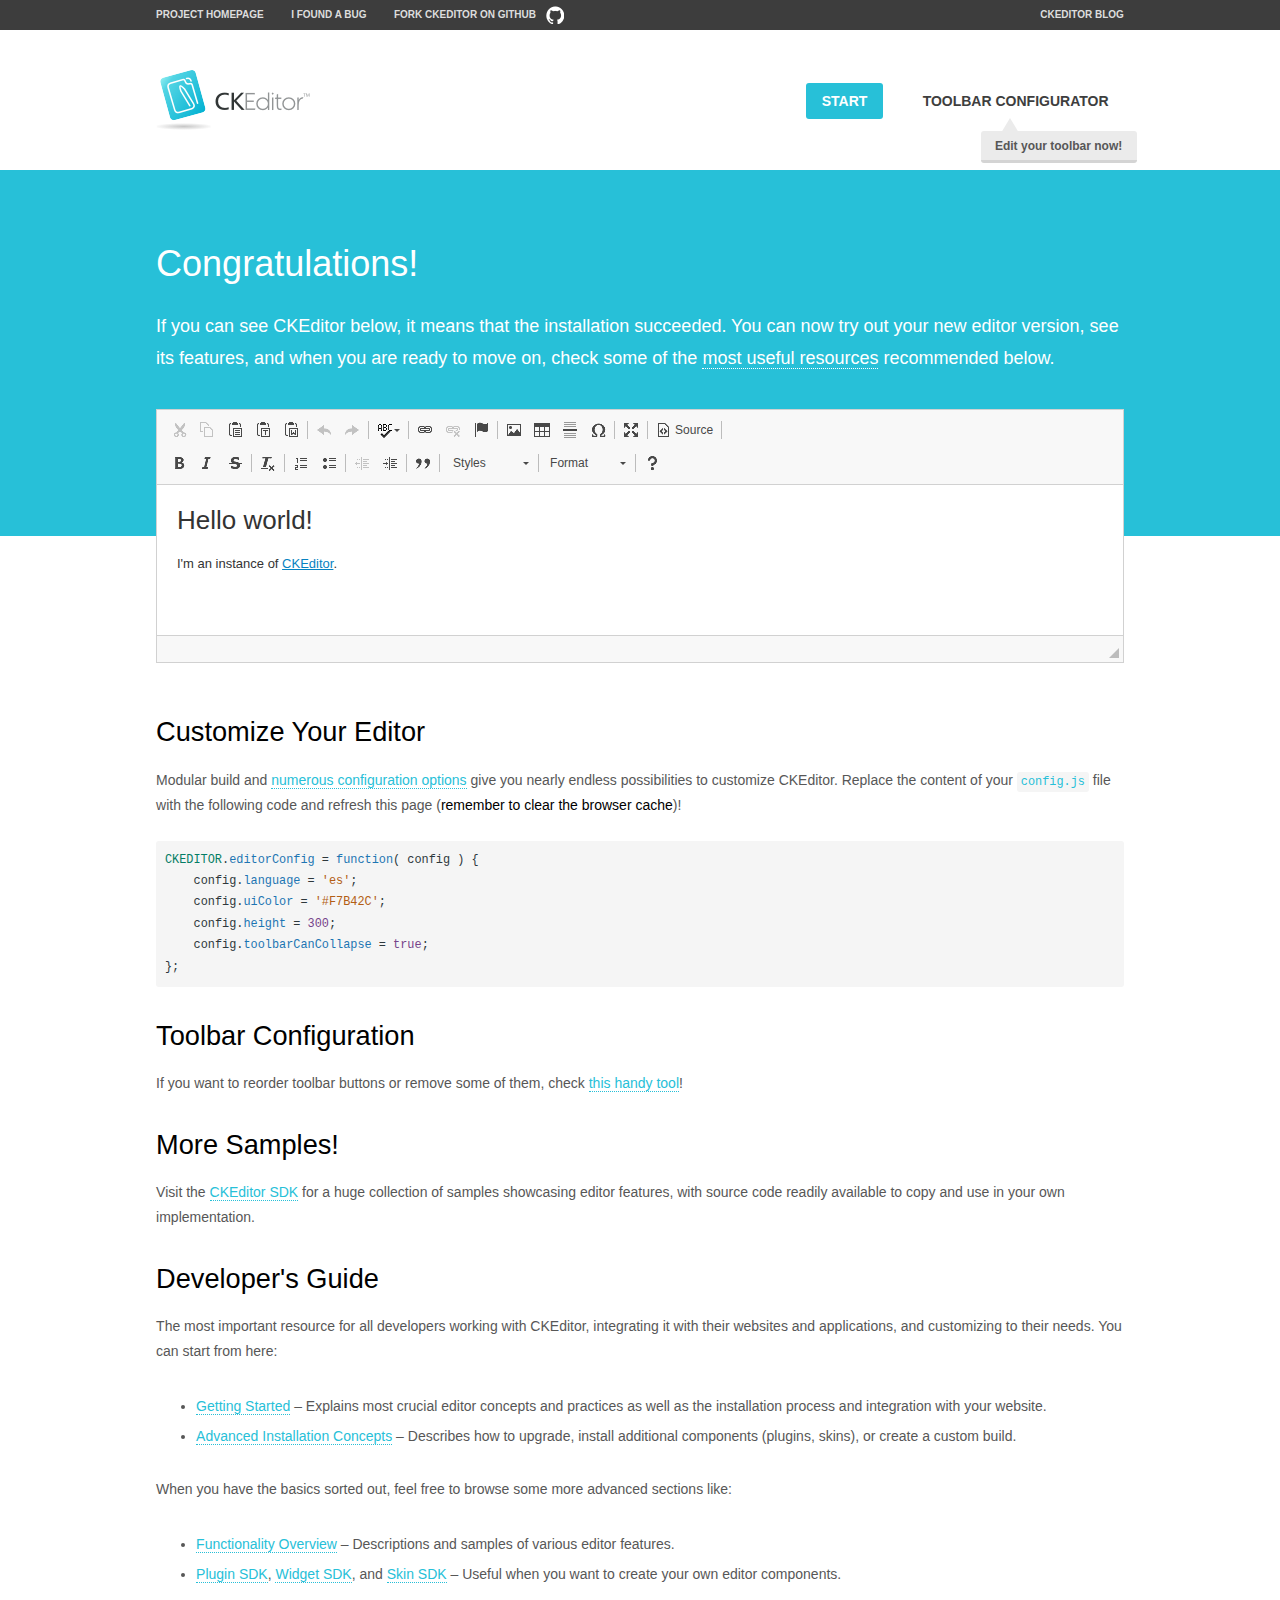
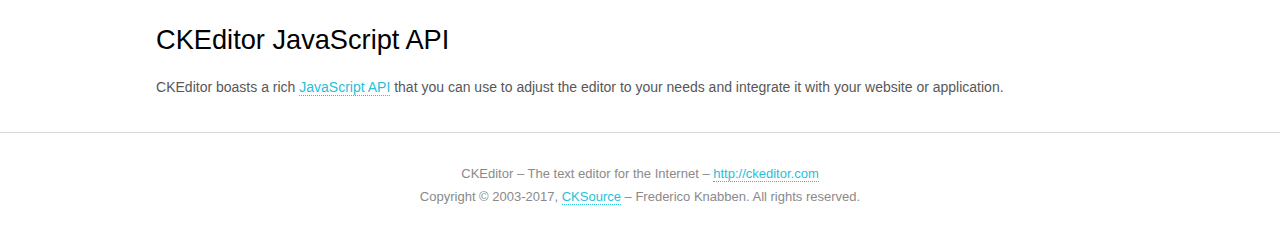
<file: js/ckeditor/samples/index.html>
<!DOCTYPE html>
<!--
Copyright (c) 2003-2017, CKSource - Frederico Knabben. All rights reserved.
For licensing, see LICENSE.md or http://ckeditor.com/license
-->
<html>
<head>
	<meta charset="utf-8">
	<title>CKEditor Sample</title>
	<script src="../ckeditor.js"></script>
	<script src="js/sample.js"></script>
	<link rel="stylesheet" href="css/samples.css">
	<link rel="stylesheet" href="toolbarconfigurator/lib/codemirror/neo.css">
</head>
<body id="main">

<nav class="navigation-a">
	<div class="grid-container">
		<ul class="navigation-a-left grid-width-70">
			<li><a href="http://ckeditor.com">Project Homepage</a></li>
			<li><a href="http://dev.ckeditor.com/">I found a bug</a></li>
			<li><a href="http://github.com/ckeditor/ckeditor-dev" class="icon-pos-right icon-navigation-a-github">Fork CKEditor on GitHub</a></li>
		</ul>
		<ul class="navigation-a-right grid-width-30">
			<li><a href="http://ckeditor.com/blog-list">CKEditor Blog</a></li>
		</ul>
	</div>
</nav>

<header class="header-a">
	<div class="grid-container">
		<h1 class="header-a-logo grid-width-30">
			<a href="index.html"><img src="img/logo.png" alt="CKEditor Sample"></a>
		</h1>

		<nav class="navigation-b grid-width-70">
			<ul>
				<li><a href="index.html" class="button-a button-a-background">Start</a></li>
				<li><a href="toolbarconfigurator/index.html" class="button-a">Toolbar configurator <span class="balloon-a balloon-a-nw">Edit your toolbar now!</span></a></li>
			</ul>
		</nav>
	</div>
</header>

<main>
	<div class="adjoined-top">
		<div class="grid-container">
			<div class="content grid-width-100">
				<h1>Congratulations!</h1>
				<p>
					If you can see CKEditor below, it means that the installation succeeded.
					You can now try out your new editor version, see its features, and when you are ready to move on, check some of the <a href="#sample-customize">most useful resources</a> recommended below.
				</p>
			</div>
		</div>
	</div>
	<div class="adjoined-bottom">
		<div class="grid-container">
			<div class="grid-width-100">
				<div id="editor">
					<h1>Hello world!</h1>
					<p>I'm an instance of <a href="http://ckeditor.com">CKEditor</a>.</p>
				</div>
			</div>
		</div>
	</div>

	<div class="grid-container">
		<div class="content grid-width-100">
			<section id="sample-customize">
				<h2>Customize Your Editor</h2>
				<p>Modular build and <a href="http://docs.ckeditor.com/#!/guide/dev_configuration">numerous configuration options</a> give you nearly endless possibilities to customize CKEditor. Replace the content of your <code><a href="../config.js">config.js</a></code> file with the following code and refresh this page (<strong>remember to clear the browser cache</strong>)!</p>
		<pre class="cm-s-neo CodeMirror"><code><span style="padding-right: 0.1px;"><span class="cm-variable">CKEDITOR</span>.<span class="cm-property">editorConfig</span> <span class="cm-operator">=</span> <span class="cm-keyword">function</span>( <span class="cm-def">config</span> ) {</span>
<span style="padding-right: 0.1px;"><span class="cm-tab">	</span><span class="cm-variable-2">config</span>.<span class="cm-property">language</span> <span class="cm-operator">=</span> <span class="cm-string">'es'</span>;</span>
<span style="padding-right: 0.1px;"><span class="cm-tab">	</span><span class="cm-variable-2">config</span>.<span class="cm-property">uiColor</span> <span class="cm-operator">=</span> <span class="cm-string">'#F7B42C'</span>;</span>
<span style="padding-right: 0.1px;"><span class="cm-tab">	</span><span class="cm-variable-2">config</span>.<span class="cm-property">height</span> <span class="cm-operator">=</span> <span class="cm-number">300</span>;</span>
<span style="padding-right: 0.1px;"><span class="cm-tab">	</span><span class="cm-variable-2">config</span>.<span class="cm-property">toolbarCanCollapse</span> <span class="cm-operator">=</span> <span class="cm-atom">true</span>;</span>
<span style="padding-right: 0.1px;">};</span></code></pre>
			</section>

			<section>
				<h2>Toolbar Configuration</h2>
				<p>If you want to reorder toolbar buttons or remove some of them, check <a href="toolbarconfigurator/index.html">this handy tool</a>!</p>
			</section>

			<section>
				<h2>More Samples!</h2>
				<p>Visit the <a href="http://sdk.ckeditor.com">CKEditor SDK</a> for a huge collection of samples showcasing editor features, with source code readily available to copy and use in your own implementation.</p>
			</section>

			<section>
				<h2>Developer's Guide</h2>
				<p>The most important resource for all developers working with CKEditor, integrating it with their websites and applications, and customizing to their needs. You can start from here:</p>
				<ul>
					<li><a href="http://docs.ckeditor.com/#!/guide/dev_installation">Getting Started</a> &ndash; Explains most crucial editor concepts and practices as well as the installation process and integration with your website.</li>
					<li><a href="http://docs.ckeditor.com/#!/guide/dev_advanced_installation">Advanced Installation Concepts</a> &ndash; Describes how to upgrade, install additional components (plugins, skins), or create a custom build.</li>
				</ul>
					<p>When you have the basics sorted out, feel free to browse some more advanced sections like:</p>
				<ul>
					<li><a href="http://docs.ckeditor.com/#!/guide/dev_features">Functionality Overview</a> &ndash; Descriptions and samples of various editor features.</li>
					<li><a href="http://docs.ckeditor.com/#!/guide/plugin_sdk_intro">Plugin SDK</a>, <a href="http://docs.ckeditor.com/#!/guide/widget_sdk_intro">Widget SDK</a>, and <a href="http://docs.ckeditor.com/#!/guide/skin_sdk_intro">Skin SDK</a> &ndash; Useful when you want to create your own editor components.</li>
				</ul>
			</section>

			<section>
				<h2>CKEditor JavaScript API</h2>
				<p>CKEditor boasts a rich <a href="http://docs.ckeditor.com/#!/api">JavaScript API</a> that you can use to adjust the editor to your needs and integrate it with your website or application.</p>
			</section>
		</div>
	</div>
</main>

<footer class="footer-a grid-container">
	<div class="grid-container">
		<p class="grid-width-100">
			CKEditor &ndash; The text editor for the Internet &ndash; <a class="samples" href="http://ckeditor.com/">http://ckeditor.com</a>
		</p>
		<p class="grid-width-100" id="copy">
			Copyright &copy; 2003-2017, <a class="samples" href="http://cksource.com/">CKSource</a> &ndash; Frederico Knabben. All rights reserved.
		</p>
	</div>
</footer>
<script>
	initSample();
</script>

</body>
</html>
</file>
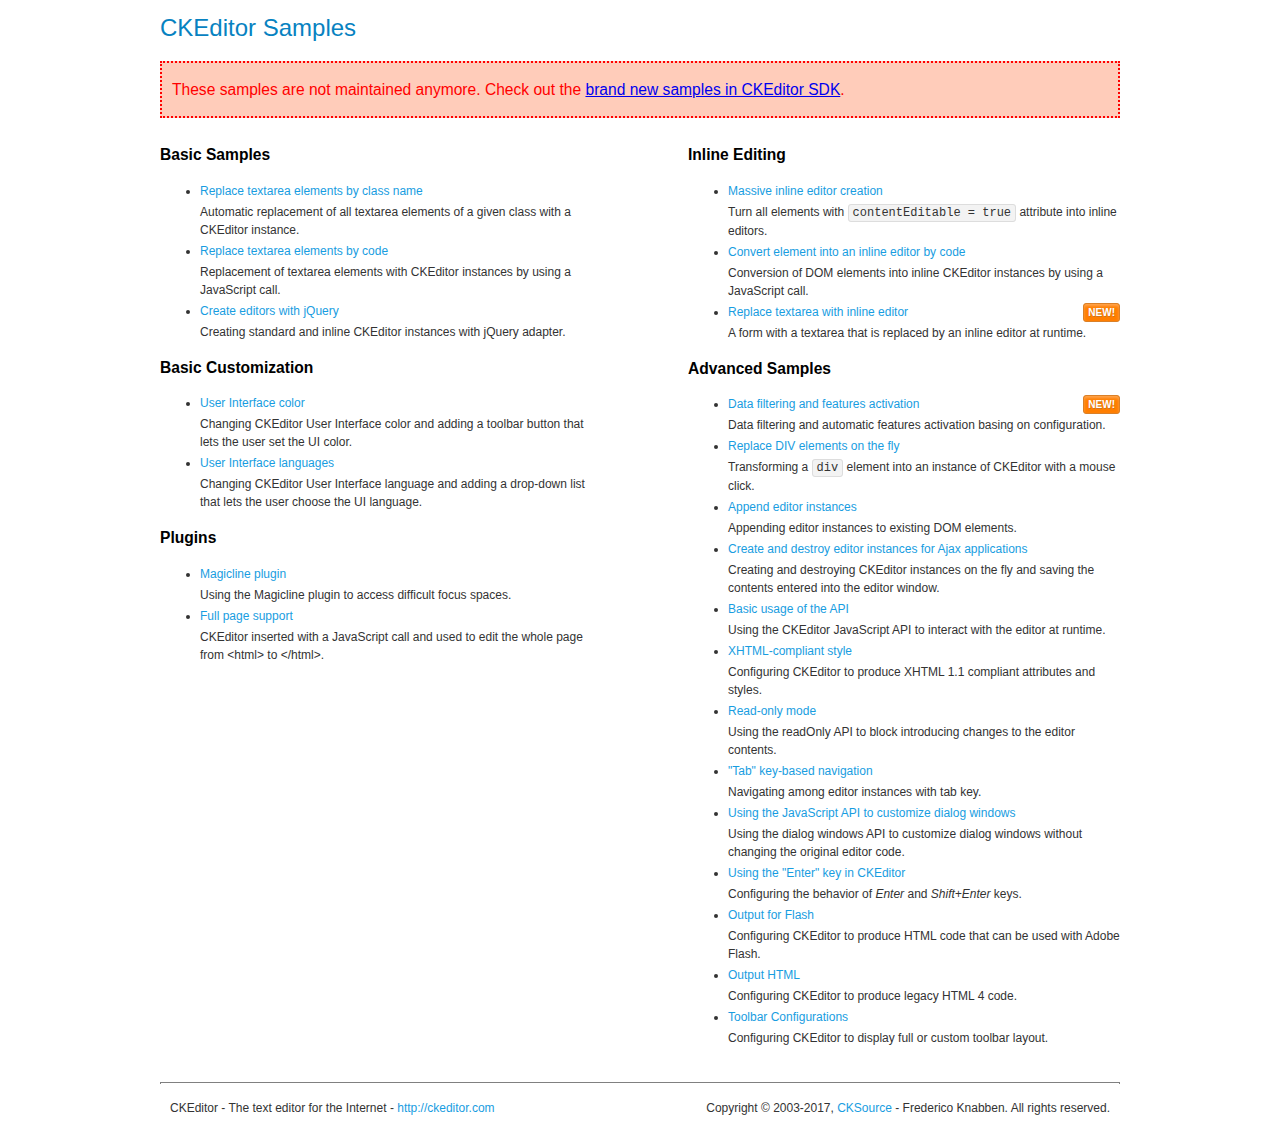
<file: js/ckeditor/samples/old/index.html>
<!DOCTYPE html>
<!--
Copyright (c) 2003-2017, CKSource - Frederico Knabben. All rights reserved.
For licensing, see LICENSE.md or http://ckeditor.com/license
-->
<html>
<head>
	<meta charset="utf-8">
	<title>CKEditor Samples</title>
	<link rel="stylesheet" href="sample.css">
</head>
<body>
	<h1 class="samples">
		CKEditor Samples
	</h1>
	<div class="warning deprecated">
		These samples are not maintained anymore. Check out the <a href="http://sdk.ckeditor.com/">brand new samples in CKEditor SDK</a>.
	</div>
	<div class="twoColumns">
		<div class="twoColumnsLeft">
			<h2 class="samples">
				Basic Samples
			</h2>
			<dl class="samples">
				<dt><a class="samples" href="replacebyclass.html">Replace textarea elements by class name</a></dt>
				<dd>Automatic replacement of all textarea elements of a given class with a CKEditor instance.</dd>

				<dt><a class="samples" href="replacebycode.html">Replace textarea elements by code</a></dt>
				<dd>Replacement of textarea elements with CKEditor instances by using a JavaScript call.</dd>

				<dt><a class="samples" href="jquery.html">Create editors with jQuery</a></dt>
				<dd>Creating standard and inline CKEditor instances with jQuery adapter.</dd>
			</dl>

			<h2 class="samples">
				Basic Customization
			</h2>
			<dl class="samples">
				<dt><a class="samples" href="uicolor.html">User Interface color</a></dt>
				<dd>Changing CKEditor User Interface color and adding a toolbar button that lets the user set the UI color.</dd>

				<dt><a class="samples" href="uilanguages.html">User Interface languages</a></dt>
				<dd>Changing CKEditor User Interface language and adding a drop-down list that lets the user choose the UI language.</dd>
			</dl>


			<h2 class="samples">Plugins</h2>
<dl class="samples">
<dt><a class="samples" href="magicline/magicline.html">Magicline plugin</a></dt>
<dd>Using the Magicline plugin to access difficult focus spaces.</dd>

<dt><a class="samples" href="wysiwygarea/fullpage.html">Full page support</a></dt>
<dd>CKEditor inserted with a JavaScript call and used to edit the whole page from &lt;html&gt; to &lt;/html&gt;.</dd>
</dl>
		</div>
		<div class="twoColumnsRight">
			<h2 class="samples">
				Inline Editing
			</h2>
			<dl class="samples">
				<dt><a class="samples" href="inlineall.html">Massive inline editor creation</a></dt>
				<dd>Turn all elements with <code>contentEditable = true</code> attribute into inline editors.</dd>

				<dt><a class="samples" href="inlinebycode.html">Convert element into an inline editor by code</a></dt>
				<dd>Conversion of DOM elements into inline CKEditor instances by using a JavaScript call.</dd>

				<dt><a class="samples" href="inlinetextarea.html">Replace textarea with inline editor</a> <span class="new">New!</span></dt>
				<dd>A form with a textarea that is replaced by an inline editor at runtime.</dd>

				
			</dl>

			<h2 class="samples">
				Advanced Samples
			</h2>
			<dl class="samples">
				<dt><a class="samples" href="datafiltering.html">Data filtering and features activation</a> <span class="new">New!</span></dt>
				<dd>Data filtering and automatic features activation basing on configuration.</dd>

				<dt><a class="samples" href="divreplace.html">Replace DIV elements on the fly</a></dt>
				<dd>Transforming a <code>div</code> element into an instance of CKEditor with a mouse click.</dd>

				<dt><a class="samples" href="appendto.html">Append editor instances</a></dt>
				<dd>Appending editor instances to existing DOM elements.</dd>

				<dt><a class="samples" href="ajax.html">Create and destroy editor instances for Ajax applications</a></dt>
				<dd>Creating and destroying CKEditor instances on the fly and saving the contents entered into the editor window.</dd>

				<dt><a class="samples" href="api.html">Basic usage of the API</a></dt>
				<dd>Using the CKEditor JavaScript API to interact with the editor at runtime.</dd>

				<dt><a class="samples" href="xhtmlstyle.html">XHTML-compliant style</a></dt>
				<dd>Configuring CKEditor to produce XHTML 1.1 compliant attributes and styles.</dd>

				<dt><a class="samples" href="readonly.html">Read-only mode</a></dt>
				<dd>Using the readOnly API to block introducing changes to the editor contents.</dd>

				<dt><a class="samples" href="tabindex.html">"Tab" key-based navigation</a></dt>
				<dd>Navigating among editor instances with tab key.</dd>


				
<dt><a class="samples" href="dialog/dialog.html">Using the JavaScript API to customize dialog windows</a></dt>
<dd>Using the dialog windows API to customize dialog windows without changing the original editor code.</dd>

<dt><a class="samples" href="enterkey/enterkey.html">Using the &quot;Enter&quot; key in CKEditor</a></dt>
<dd>Configuring the behavior of <em>Enter</em> and <em>Shift+Enter</em> keys.</dd>

<dt><a class="samples" href="htmlwriter/outputforflash.html">Output for Flash</a></dt>
<dd>Configuring CKEditor to produce HTML code that can be used with Adobe Flash.</dd>

<dt><a class="samples" href="htmlwriter/outputhtml.html">Output HTML</a></dt>
<dd>Configuring CKEditor to produce legacy HTML 4 code.</dd>

<dt><a class="samples" href="toolbar/toolbar.html">Toolbar Configurations</a></dt>
<dd>Configuring CKEditor to display full or custom toolbar layout.</dd>

			</dl>
		</div>
	</div>
	<div id="footer">
		<hr>
		<p>
			CKEditor - The text editor for the Internet - <a class="samples" href="http://ckeditor.com/">http://ckeditor.com</a>
		</p>
		<p id="copy">
			Copyright &copy; 2003-2017, <a class="samples" href="http://cksource.com/">CKSource</a> - Frederico Knabben. All rights reserved.
		</p>
	</div>
</body>
</html>
</file>
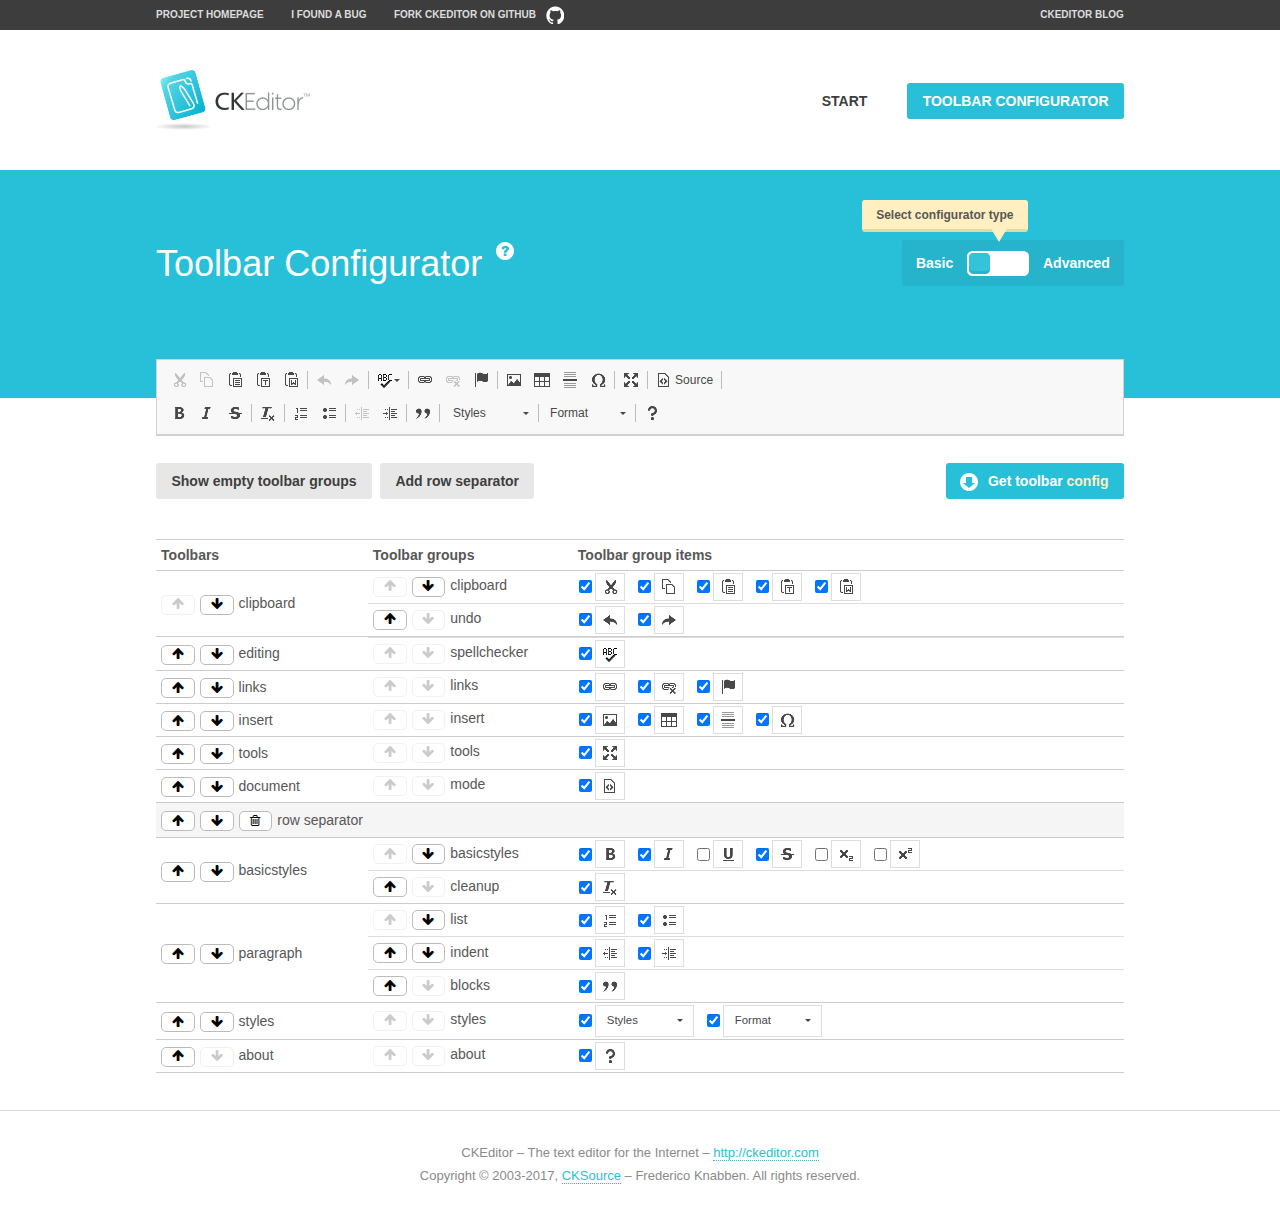
<file: js/ckeditor/samples/toolbarconfigurator/index.html>
<!DOCTYPE html>
<!--
Copyright (c) 2003-2017, CKSource - Frederico Knabben. All rights reserved.
For licensing, see LICENSE.md or http://ckeditor.com/license
-->
<!--[if IE 8]><html class="ie8"><![endif]-->
<!--[if gt IE 8]><html><![endif]-->
<!--[if !IE]><!--><html><!--<![endif]-->
<head>
	<meta charset="utf-8">
	<title>Toolbar Configurator</title>
	<script src="../../ckeditor.js"></script>
	<script>
		if ( CKEDITOR.env.ie && CKEDITOR.env.version < 9 )
			CKEDITOR.tools.enableHtml5Elements( document );
	</script>
	<link rel="stylesheet" href="lib/codemirror/codemirror.css">
	<link rel="stylesheet" href="lib/codemirror/show-hint.css">
	<link rel="stylesheet" href="lib/codemirror/neo.css">
	<link rel="stylesheet" href="css/fontello.css">
	<link rel="stylesheet" href="../css/samples.css">
</head>
<body id="toolbar">

<nav class="navigation-a">
	<div class="grid-container">
		<ul class="navigation-a-left grid-width-70">
			<li><a href="http://ckeditor.com">Project Homepage</a></li>
			<li><a href="http://dev.ckeditor.com/">I found a bug</a></li>
			<li><a href="http://github.com/ckeditor/ckeditor-dev" class="icon-pos-right icon-navigation-a-github">Fork CKEditor on GitHub</a></li>
		</ul>
		<ul class="navigation-a-right grid-width-30">
			<li><a href="http://ckeditor.com/blog-list">CKEditor Blog</a></li>
		</ul>
	</div>
</nav>

<header class="header-a">
	<div class="grid-container">
		<h1 class="header-a-logo grid-width-30">
			<a href="../index.html"><img src="../img/logo.png" alt="CKEditor Logo"></a>
		</h1>
		<nav class="navigation-b grid-width-70">
			<ul>
				<li><a href="../index.html"  class="button-a">Start</a></li>
				<li><a href="index.html"  class="button-a button-a-background">Toolbar configurator</a></li>
			</ul>
		</nav>
	</div>
</header>

<main>
	<div class="adjoined-top">
		<div class="grid-container">
			<div class="content grid-width-100">
				<div class="grid-container-nested">
					<h1 class="grid-width-60">
						Toolbar Configurator
						<a href="#help-content" type="button" title="Configurator help" id="help" class="button-a button-a-background button-a-no-text icon-pos-left icon-question-mark">Help</a>
					</h1>

					<div class="grid-width-40 grid-switch-magic">
						<div class="switch">
							<span class="balloon-a balloon-a-se">Select configurator type</span>
							<input type="radio" name="radio" data-num="1" id="radio-basic" />
							<input type="radio" name="radio" data-num="2" id="radio-advanced" />
							<label data-for="1" for="radio-basic">Basic</label>
							<span class="switch-inner">
								<span class="handler"></span>
							</span>
							<label data-for="2" for="radio-advanced">Advanced</label>
						</div>
					</div>
				</div>
			</div>
		</div>
	</div>
	<div class="adjoined-bottom">
		<div class="grid-container">
			<div class="grid-width-100">
				<div class="editors-container">
					<div id="editor-basic"></div>
					<div id="editor-advanced"></div>
				</div>
			</div>
		</div>
	</div>

	<div class="grid-container configurator">
		<div class="content grid-width-100">
			<div class="configurator">
				<div>
					<div id="toolbarModifierWrapper"></div>
				</div>
			</div>
		</div>
	</div>

	<div id="help-content">
		<div class="grid-container">
			<div class="grid-width-100">
				<h2>What Am I Doing Here?</h2>

				<div class="grid-container grid-container-nested">
					<div class="basic">
						<div class="grid-width-50">
							<p>Arrange <a href="http://docs.ckeditor.com/#!/api/CKEDITOR.config-cfg-toolbarGroups">toolbar groups</a>, toggle <a href="http://docs.ckeditor.com/#!/api/CKEDITOR.config-cfg-removeButtons">button visibility</a> according to your needs and get your toolbar configuration.</p>
							<p>You can replace the content of the <a href="../../config.js"><code>config.js</code></a> file with the generated configuration. If you already set some configuration options you will need to merge both configurations.</p>
						</div>
						<div class="grid-width-50">
							<p>Read more about different ways of <a href="http://docs.ckeditor.com/#!/guide/dev_configuration">setting configuration</a> and do not forget about <strong>clearing browser cache</strong>.</p>
							<p>Arranging toolbar groups is the recommended way of configuring the toolbar, but if you need more freedom you can use the <a href="#advanced">advanced configurator</a>.</p>
						</div>
					</div>
					<div class="advanced" style="display: none;">
						<div class="grid-width-50">
							<p>With this code editor you can edit your <a href="http://docs.ckeditor.com/#!/api/CKEDITOR.config-cfg-toolbar">toolbar configuration</a> live.</p>
							<p>You can replace the content of the <a href="../../config.js"><code>config.js</code></a> file with the generated configuration. If you already set some configuration options you will need to merge both configurations.</p>
						</div>
						<div class="grid-width-50">
							<p>Read more about different ways of <a href="http://docs.ckeditor.com/#!/guide/dev_configuration">setting configuration</a> and do not forget about <strong>clearing browser cache</strong>.</p>
						</div>
					</div>
				</div>

				<p class="grid-container grid-container-nested">
					<button type="button" class="help-content-close grid-width-100 button-a button-a-background">Got it. Let's play!</button>
				</p>
			</div>
		</div>
	</div>
</main>

<footer class="footer-a grid-container">
	<p class="grid-width-100">
		CKEditor &ndash; The text editor for the Internet &ndash; <a class="samples" href="http://ckeditor.com/">http://ckeditor.com</a>
	</p>
	<p class="grid-width-100" id="copy">
		Copyright &copy; 2003-2017, <a class="samples" href="http://cksource.com/">CKSource</a> &ndash; Frederico Knabben. All rights reserved.
	</p>
</footer>

<script src="lib/codemirror/codemirror.js"></script>
<script src="lib/codemirror/javascript.js"></script>
<script src="lib/codemirror/show-hint.js"></script>

<script src="js/fulltoolbareditor.js"></script>
<script src="js/abstracttoolbarmodifier.js"></script>
<script src="js/toolbarmodifier.js"></script>
<script src="js/toolbartextmodifier.js"></script>
<script src="../js/sf.js"></script>

<script>
	( function() {
		'use strict';

		var mode = ( window.location.hash.substr( 1 ) === 'advanced' ) ? 'advanced' : 'basic',
			configuratorSection = CKEDITOR.document.findOne( 'main > .grid-container.configurator' ),
			basicInstruction = CKEDITOR.document.findOne( '#help-content .basic' ),
			advancedInstruction = CKEDITOR.document.findOne( '#help-content .advanced' ),

			// Configurator mode switcher.
			modeSwitchBasic = CKEDITOR.document.getById( 'radio-basic' ),
			modeSwitchAdvanced = CKEDITOR.document.getById( 'radio-advanced' );

		// Initial setup
		function updateSwitcher() {
			if ( mode === 'advanced' ) {
				modeSwitchAdvanced.$.checked = true;
			} else {
				modeSwitchBasic.$.checked = true;
			}
		}

		updateSwitcher();

		CKEDITOR.document.getWindow().on( 'hashchange', function( e ) {
			var hash = window.location.hash.substr( 1 );
			if ( !( hash === 'advanced' || hash === 'basic' ) ) {
				return;
			}
			mode = hash;
			onToolbarsDone( mode );
		} );

		CKEDITOR.document.getWindow().on( 'resize', function() {
			updateToolbar( ( mode === 'basic' ? toolbarModifier : toolbarTextModifier )[ 'editorInstance' ] );
		} );

		function onRefresh( modifier ) {
			modifier = modifier || this;

			if ( mode === 'basic' && modifier instanceof ToolbarConfigurator.ToolbarTextModifier ) {
				return;
			}

			// CodeMirror container becomes visible, so we need to refresh and to avoid rendering problems.
			if ( mode === 'advanced' && modifier instanceof ToolbarConfigurator.ToolbarTextModifier ) {
				modifier.codeContainer.refresh();
			}

			updateToolbar( modifier.editorInstance );
		}

		function updateToolbar( editor ) {
			var editorContainer = editor.container;

			// Not always editor is loaded.
			if ( !editorContainer ) {
				return;
			}

			var displayStyle = editorContainer.getStyle( 'display' );

			editorContainer.setStyle( 'display', 'block' );

			var newHeight = editorContainer.getSize( 'height' );

			var newMarginTop = parseInt( editorContainer.getComputedStyle( 'margin-top' ), 10 );
			newMarginTop = ( isNaN( newMarginTop ) ? 0 : Number( newMarginTop ) );

			var newMarginBottom = parseInt( editorContainer.getComputedStyle( 'margin-bottom' ), 10 );
			newMarginBottom = ( isNaN( newMarginBottom ) ? 0 : Number( newMarginBottom ) );

			var result = newHeight + newMarginTop + newMarginBottom;

			editorContainer.setStyle( 'display', displayStyle );

			editor.container.getAscendant( 'div' ).setStyle( 'height', result + 'px' );
		}

		var toolbarModifier = new ToolbarConfigurator.ToolbarModifier( 'editor-basic' );

		var done = 0;
		toolbarModifier.init( onToolbarInit );
		toolbarModifier.onRefresh = onRefresh;

		CKEDITOR.document.getById( 'toolbarModifierWrapper' ).append( toolbarModifier.mainContainer );

		var toolbarTextModifier = new ToolbarConfigurator.ToolbarTextModifier( 'editor-advanced' );
		toolbarTextModifier.init( onToolbarInit );
		toolbarTextModifier.onRefresh = onRefresh;

		function onToolbarInit() {
			if ( ++done === 2 ) {
				onToolbarsDone();

				positionSticky.watch( CKEDITOR.document.findOne( '.toolbar' ), function() {
					return mode === 'advanced';
				} );
			}
		}

		function onToolbarsDone() {
			if ( mode === 'basic' ) {
				toggleModeBasic( false );
			} else {
				toggleModeAdvanced( false );
			}

			updateSwitcher();

			setTimeout( function() {
				CKEDITOR.document.findOne( '.editors-container' ).addClass( 'active' );
				CKEDITOR.document.findOne( '#toolbarModifierWrapper' ).addClass( 'active' );
			}, 200 );
		}

		CKEDITOR.document.getById( 'toolbarModifierWrapper' ).append( toolbarTextModifier.mainContainer );

		function toogleModeSwitch( onElement, offElement, onModifier, offModifier ) {
			onElement.addClass( 'fancy-button-active' );
			offElement.removeClass( 'fancy-button-active' );

			onModifier.showUI();
			offModifier.hideUI();
		}

		function toggleModeBasic( callOnRefresh ) {
			callOnRefresh = ( callOnRefresh !== false );
			mode = 'basic';
			window.location.hash = '#basic';
			toogleModeSwitch( modeSwitchBasic, modeSwitchAdvanced, toolbarModifier, toolbarTextModifier );

			configuratorSection.removeClass( 'freed-width' );
			basicInstruction.show();
			advancedInstruction.hide();

			callOnRefresh && onRefresh( toolbarModifier );
		}

		function toggleModeAdvanced( callOnRefresh ) {
			callOnRefresh = ( callOnRefresh !== false );
			mode = 'advanced';
			window.location.hash = '#advanced';
			toogleModeSwitch( modeSwitchAdvanced, modeSwitchBasic, toolbarTextModifier, toolbarModifier );

			configuratorSection.addClass( 'freed-width' );
			advancedInstruction.show();
			basicInstruction.hide();

			callOnRefresh && onRefresh( toolbarTextModifier );
		}

		modeSwitchBasic.on( 'click', toggleModeBasic );
		modeSwitchAdvanced.on( 'click', toggleModeAdvanced );

		//
		// Position:sticky for the toolbar.
		//

		// Will make elements behave like they were styled with position:sticky.
		var positionSticky = {
			// Store object: {
			// 		element: CKEDITOR.dom.element, // Element which will float.
			// 		placeholder: CKEDITOR.dom.element, // Placeholder which is place to prevent page bounce.
			// 		isFixed: boolean // Whether element float now.
			// }
			watched: [],

			active: [],

			staticContainer: null,

			init: function() {
				var element = CKEDITOR.dom.element.createFromHtml(
					'<div class="staticContainer">' +
						'<div class="grid-container" >' +
							'<div class="grid-width-100">' +
								'<div class="inner"></div>' +
							'</div>' +
						'</div>' +
					'</div>' );

				this.staticContainer = element.findOne( '.inner' );

				CKEDITOR.document.getBody().append( element );
			},

			watch: function( element, preventFunc ) {
				this.watched.push( {
					element: element,
					placeholder: new CKEDITOR.dom.element( 'div' ),
					isFixed: false,
					preventFunc: preventFunc
				} );
			},

			checkAll: function() {
				for ( var i = 0; i < this.watched.length; i++ ) {
					this.check( this.watched[ i ] );
				}
			},

			check: function( element ) {
				var isFixed = element.isFixed;
				var shouldBeFixed = this.shouldBeFixed( element );

				// Nothing to be done.
				if ( isFixed === shouldBeFixed ) {
					return;
				}

				var placeholder = element.placeholder;

				if ( isFixed ) {
					// Unfixing.

					element.element.insertBefore( placeholder );
					placeholder.remove();

					element.element.removeStyle( 'margin' );

					this.active.splice( CKEDITOR.tools.indexOf( this.active, element ), 1 );

				} else {
					// Fixing.
					placeholder.setStyle( 'width', element.element.getSize( 'width' ) + 'px' );
					placeholder.setStyle( 'height', element.element.getSize( 'height' ) + 'px' );
					placeholder.setStyle( 'margin-bottom', element.element.getComputedStyle( 'margin-bottom' ) );
					placeholder.setStyle( 'display', element.element.getComputedStyle( 'display' ) );
					placeholder.insertAfter( element.element );

					this.staticContainer.append( element.element );

					this.active.push( element );
				}

				element.isFixed = !element.isFixed;
			},

			shouldBeFixed: function( element ) {
				if ( element.preventFunc && element.preventFunc() ) {
					return false;
				}

				// If element is already fixed we are checking it's placeholder.
				var related = ( element.isFixed ? element.placeholder : element.element ),
					clientRect = related.$.getBoundingClientRect(),
					staticHeight = this.staticContainer.getSize('height' ),
					elemHeight = element.element.getSize( 'height' );

				if ( element.isFixed ) {
					return ( clientRect.top + elemHeight < staticHeight );
				} else {
					return ( clientRect.top < staticHeight );
				}
			}
		};

		positionSticky.init();

		CKEDITOR.document.getWindow().on( 'scroll',
			new CKEDITOR.tools.eventsBuffer( 100, positionSticky.checkAll, positionSticky ).input
		);

		// Make the toolbar sticky.
		positionSticky.watch( CKEDITOR.document.findOne( '.editors-container' ) );

		// Help button and help-content.
		( function() {
			var helpButton = CKEDITOR.document.getById( 'help' ),
				helpContent = CKEDITOR.document.getById( 'help-content' );

			// Don't show help button on IE8 because it's unsupported by Pico Modal.
			if ( CKEDITOR.env.ie && CKEDITOR.env.version == 8 ) {
				helpButton.hide();
			} else {
				// Display help modal when the button is clicked.
				helpButton.on( 'click', function( evt ) {
					SF.modal( {
						// Clone modal content from DOM.
						content: helpContent.getHtml(),

						afterCreate: function( modal ) {
							// Enable modal content button to close the modal.
							new CKEDITOR.dom.element( modal.modalElem() ).findOne( '.help-content-close' ).once( 'click', modal.close );
						}
					} ).show();
				} );
			}
		} )();
	} )();
</script>
</body>
</html>
</file>
<file: js/ckeditor/samples/css/samples.css>
/**
 * @license Copyright (c) 2003-2017, CKSource - Frederico Knabben. All rights reserved.
 * For licensing, see LICENSE.md or http://ckeditor.com/license
 */
@media (max-width: 900px) {
  .global-is-mobile-hidden {
    display: none !important;
  }
}
article,
aside,
details,
figcaption,
figure,
footer,
header,
hgroup,
main,
menu,
nav,
section {
  display: block;
}
body,
html {
  margin: 0;
  padding: 0;
  font: 16px / 1.8 Arial, 'Helvetica Neue', Helvetica, sans-serif;
  font-weight: 300;
  color: #575757;
}
.grid-width-10 {
  width: 10%;
}
.grid-width-20 {
  width: 20%;
}
.grid-width-30 {
  width: 30%;
}
.grid-width-40 {
  width: 40%;
}
.grid-width-50 {
  width: 50%;
}
.grid-width-60 {
  width: 60%;
}
.grid-width-70 {
  width: 70%;
}
.grid-width-80 {
  width: 80%;
}
.grid-width-90 {
  width: 90%;
}
.grid-width-100 {
  width: 100%;
}
@media (max-width: 900px) {
  .grid-width-10,
  .grid-width-20,
  .grid-width-30,
  .grid-width-40,
  .grid-width-50,
  .grid-width-60,
  .grid-width-70,
  .grid-width-80,
  .grid-width-90,
  .grid-width-100 {
    width: 100%;
  }
}
*[class*="grid-width"] {
  -webkit-box-sizing: border-box;
  -moz-box-sizing: border-box;
  box-sizing: border-box;
  padding-left: 4%;
  padding-right: 4%;
  float: left;
}
*[class*="grid-width"]:after,
.grid-container:after,
*[class*="grid-width"]:before,
.grid-container:before {
  content: '';
  display: block;
  overflow: hidden;
  visibility: hidden;
  font-size: 0;
  line-height: 0;
  width: 0;
  height: 0;
}
*[class*="grid-width"]:after,
.grid-container:after {
  clear: both;
}
.grid-container {
  -webkit-box-sizing: border-box;
  -moz-box-sizing: border-box;
  box-sizing: border-box;
  margin-left: auto;
  margin-right: auto;
}
.grid-container-nested *[class*="grid-width"]:first-child {
  padding-left: 0;
}
.grid-container-nested *[class*="grid-width"]:last-child {
  padding-right: 0;
}
@media (max-width: 900px) {
  .grid-container-nested *[class*="grid-width"]:first-child {
    padding-left: 4%;
  }
  .grid-container-nested *[class*="grid-width"]:last-child {
    padding-right: 4%;
  }
}
.header-a {
  min-height: 140px;
  overflow: hidden;
}
.header-a .header-a-logo {
  margin: 40px 0 0;
}
@media (max-width: 900px) {
  .header-a .header-a-logo {
    text-align: center;
  }
}
.header-a .header-a-logo img {
  border: transparent;
}
.navigation-a {
  height: 30px;
  background: #3D3D3D;
  position: absolute;
  left: 0;
  right: 0;
  top: 0;
  padding: 0;
  overflow: hidden;
}
@media (max-width: 900px) {
  .navigation-a {
    text-align: center;
  }
}
.navigation-a ul {
  list-style: none;
  margin: 0;
  overflow: hidden;
}
.navigation-a ul li,
.navigation-a ul li a {
  display: inline-block;
}
@media (max-width: 900px) {
  .navigation-a ul {
    width: auto;
    text-overflow: ellipsis;
    white-space: nowrap;
    display: inline-block;
    float: none;
  }
  .navigation-a ul:before,
  .navigation-a ul:after {
    display: none;
  }
}
.navigation-a ul.navigation-a-left {
  text-align: left;
}
@media (max-width: 900px) {
  .navigation-a ul.navigation-a-left {
    padding-right: 0;
  }
}
.navigation-a ul.navigation-a-right {
  text-align: right;
}
@media (max-width: 900px) {
  .navigation-a ul.navigation-a-right {
    padding-left: 23px;
  }
}
.navigation-a ul li + li {
  margin-left: 23px;
}
.navigation-a ul li a {
  font-size: 10px;
  font-size: 0.625rem;
  line-height: 18px;
  line-height: 1.13rem;
  line-height: 30px;
  float: left;
  color: #ddd;
  font-weight: bold;
  text-decoration: none;
  text-transform: uppercase;
}
.navigation-a ul li a:hover {
  cursor: pointer;
  color: #fff;
}
.icon-navigation-a-github:before,
.icon-navigation-a-github:after {
  background-image: url("[data-uri]");
}
.navigation-b {
  text-align: right;
  margin: 52px 0 0;
  overflow: visible;
}
@media (max-width: 900px) {
  .navigation-b {
    text-align: center;
    margin-top: 20px;
    padding: 0;
  }
}
.navigation-b ul {
  padding: 0;
  list-style: none;
  margin: 0;
  overflow: visible;
}
.navigation-b ul li,
.navigation-b ul li a {
  display: inline-block;
}
@media (max-width: 900px) {
  .navigation-b ul {
    display: table;
    width: 100%;
    padding-bottom: 1.5em;
  }
}
@media (max-width: 900px) {
  .navigation-b ul li {
    display: table-row;
  }
}
.navigation-b ul li + li {
  margin-left: 20px;
}
@media (max-width: 900px) {
  .navigation-b ul li + li {
    margin-left: 0;
  }
}
.navigation-b ul li a {
  -webkit-box-sizing: border-box;
  -moz-box-sizing: border-box;
  box-sizing: border-box;
  text-transform: uppercase;
  text-decoration: none;
  outline: none;
}
@media (max-width: 900px) {
  .navigation-b ul li a {
    width: 100%;
    -webkit-border-radius: 0;
    -webkit-background-clip: padding-box;
    -moz-border-radius: 0;
    -moz-background-clip: padding;
    border-radius: 0;
    background-clip: padding-box;
  }
}
.footer-a {
  font-size: 13px;
  font-size: 0.8125rem;
  line-height: 23.4px;
  line-height: 1.46rem;
  padding-top: 2.25em;
  padding-bottom: 2.25em;
  overflow: hidden;
  color: #8a8a8a;
}
.footer-a a {
  color: #27C0D8;
  text-decoration: none;
  border-bottom: 1px dotted #27C0D8;
}
.footer-a a:hover {
  color: #23adc2;
}
.footer-a p {
  margin: 0;
  display: inline-block;
  text-align: center;
}
.content {
  font-size: 14px;
  font-size: 0.875rem;
  line-height: 25.2px;
  line-height: 1.57rem;
  overflow: hidden;
  padding-top: 1.5em;
  padding-bottom: 1.5em;
}
.content p {
  margin: 0.75em 0;
}
.content ul,
.content ol,
.content pre,
.content blockquote,
.content textarea:not([class^="cke"]),
.content .cke {
  margin: 1.875em 0;
}
.content code,
.content kbd {
  -webkit-border-radius: 3px;
  -webkit-background-clip: padding-box;
  -moz-border-radius: 3px;
  -moz-background-clip: padding;
  border-radius: 3px;
  background-clip: padding-box;
  padding: 3px 4px;
}
.content pre,
.content code,
.content kbd,
.content blockquote {
  background: #f5f5f5;
}
.content blockquote,
.content pre {
  background: none;
  border-left: 4px solid #27C0D8;
  padding: 1.5em 2.25em;
}
.content p a,
.content ul a,
.content ol a,
.content blockquote a,
.content h1 a,
.content h2 a,
.content h3 a,
.content h4 a,
.content h5 a {
  color: #27C0D8;
  text-decoration: none;
  border-bottom: 1px dotted #27C0D8;
}
.content p a:hover,
.content ul a:hover,
.content ol a:hover,
.content blockquote a:hover,
.content h1 a:hover,
.content h2 a:hover,
.content h3 a:hover,
.content h4 a:hover,
.content h5 a:hover {
  color: #23adc2;
}
.content h1,
.content h2,
.content h3,
.content h4,
.content h5 {
  color: #000;
  font-weight: 100;
}
.content h1 code,
.content h2 code,
.content h3 code,
.content h4 code,
.content h5 code,
.content h1 kbd,
.content h2 kbd,
.content h3 kbd,
.content h4 kbd,
.content h5 kbd {
  font-size: inherit;
}
.content h1 a.content-heading-anchor,
.content h2 a.content-heading-anchor,
.content h3 a.content-heading-anchor,
.content h4 a.content-heading-anchor,
.content h5 a.content-heading-anchor {
  font-weight: 100;
  vertical-align: middle;
  opacity: 0;
  border: 0;
}
.content h1:hover a.content-heading-anchor,
.content h2:hover a.content-heading-anchor,
.content h3:hover a.content-heading-anchor,
.content h4:hover a.content-heading-anchor,
.content h5:hover a.content-heading-anchor {
  opacity: 1;
}
.content h1:target a,
.content h2:target a,
.content h3:target a,
.content h4:target a,
.content h5:target a {
  -webkit-animation: targetLinkOpacity 0.5s linear alternate;
  -moz-animation: targetLinkOpacity 0.5s linear alternate;
  -o-animation: targetLinkOpacity 0.5s linear alternate;
  animation: targetLinkOpacity 0.5s linear alternate;
  opacity: 1;
}
.content input,
.content select,
.content textarea:not([class^="cke"]) {
  -webkit-border-radius: 3px;
  -webkit-background-clip: padding-box;
  -moz-border-radius: 3px;
  -moz-background-clip: padding;
  border-radius: 3px;
  background-clip: padding-box;
  -webkit-box-shadow: inset 0 1px 1px rgba(0, 0, 0, 0.08);
  -moz-box-shadow: inset 0 1px 1px rgba(0, 0, 0, 0.08);
  box-shadow: inset 0 1px 1px rgba(0, 0, 0, 0.08);
  font: inherit;
  color: inherit;
  border: 1px solid #D9D9D9;
  padding: .2em .5em;
}
.content input:focus,
.content select:focus,
.content textarea:not([class^="cke"]):focus {
  border-color: #66afe9;
  outline: 0;
  -webkit-box-shadow: inset 0 1px 1px rgba(0, 0, 0, 0.08), 0 0 8px #93c6ef;
  -moz-box-shadow: inset 0 1px 1px rgba(0, 0, 0, 0.08), 0 0 8px #93c6ef;
  box-shadow: inset 0 1px 1px rgba(0, 0, 0, 0.08), 0 0 8px #93c6ef;
}
.content abbr {
  border-bottom: 1px dotted #666;
  cursor: pointer;
}
.content blockquote {
  font-style: italic;
  font-family: Georgia, Times, "Times New Roman", serif;
  font-size: 16px;
  font-size: 1rem;
  line-height: 28.8px;
  line-height: 1.8rem;
}
.content em {
  font-style: italic;
}
.content h1 {
  font-size: 36px;
  font-size: 2.25rem;
  line-height: 64.8px;
  line-height: 4.05rem;
  margin: 1.125em 0 0;
}
.content h2 {
  font-size: 27.2px;
  font-size: 1.7rem;
  line-height: 48.96px;
  line-height: 3.06rem;
  margin: 0.9em 0 0;
}
.content h3 {
  font-size: 24px;
  font-size: 1.5rem;
  line-height: 43.2px;
  line-height: 2.7rem;
  font-weight: 500;
  margin: 0.75em 0 0;
}
.content h4 {
  font-size: 19.2px;
  font-size: 1.2rem;
  line-height: 34.56px;
  line-height: 2.16rem;
  font-weight: 500;
  margin: 0.75em 0 0;
}
.content h5 {
  font-size: 17.6px;
  font-size: 1.1rem;
  line-height: 31.68px;
  line-height: 1.98rem;
  font-weight: 500;
  margin: 0.75em 0 0;
}
.content hr {
  border: 0;
  border-top: 4px solid #D9D9D9;
  margin: 1.5em 0;
}
.content input[type="text"] {
  height: 1.8em;
  line-height: 1.8em;
}
.content input[type="button"] {
  -webkit-appearance: button;
  -moz-appearance: button;
  appearance: button;
}
.content kbd {
  font-size: 12px;
  font-size: 0.75rem;
  line-height: 21.6px;
  line-height: 1.35rem;
  font-family: Arial, 'Helvetica Neue', Helvetica, sans-serif;
  padding: 2px 6px;
  -webkit-box-shadow: 0 0 4px #fff inset, 0 2px 0 #D9D9D9;
  -moz-box-shadow: 0 0 4px #fff inset, 0 2px 0 #D9D9D9;
  box-shadow: 0 0 4px #fff inset, 0 2px 0 #D9D9D9;
}
.content p img {
  vertical-align: middle;
}
.content p pre {
  padding: 1.5em;
}
.content pre {
  padding: 0;
  border: 0;
  tab-size: 4;
  -o-tab-size: 4;
  -moz-tab-size: 4;
}
.content pre,
.content code {
  font-size: 11.89px;
  font-size: 0.743rem;
  line-height: 21.4px;
  line-height: 1.34rem;
  font-family: Consolas, Menlo, Monaco, Lucida Console, Liberation Mono, DejaVu Sans Mono, Bitstream Vera Sans Mono, Courier New, monospace, serif;
}
.content pre a,
.content code a {
  border: 0;
}
.content pre code {
  padding: 0.75em;
  display: block;
}
.content strong {
  color: #000;
}
.content ul ul,
.content ol ul,
.content ul ol,
.content ol ol {
  margin: 0.75em 0;
}
.content ul li,
.content ol li {
  font-size: 14px;
  font-size: 0.875rem;
  line-height: 30.24px;
  line-height: 1.89rem;
}
.content textarea:not([class^="cke"]) {
  width: 100%;
}
.content div.todo {
  border: 2px dotted #444;
  padding: 10px;
  margin: 60px 0 10px 0;
  /* Remove me some day */
}
.content div.todo:before {
  content: "TODO";
  font-weight: bold;
}
body a.button-a,
body button.button-a,
body input.button-a {
  -webkit-border-radius: 3px;
  -webkit-background-clip: padding-box;
  -moz-border-radius: 3px;
  -moz-background-clip: padding;
  border-radius: 3px;
  background-clip: padding-box;
  font-size: 14px;
  font-size: 0.875rem;
  line-height: 25.2px;
  line-height: 1.57rem;
  height: 36px;
  line-height: 36px;
  padding: 0 1.1em;
  font-weight: 700;
  color: #3e3e3e;
  white-space: nowrap;
  text-decoration: none;
  display: inline-block;
  cursor: pointer;
  border: 0;
  vertical-align: middle;
  margin: 1px 0;
  background: transparent;
}
body a.button-a.icon-pos-left,
body button.button-a.icon-pos-left,
body input.button-a.icon-pos-left {
  padding-left: .8em;
}
body a.button-a.icon-pos-right,
body button.button-a.icon-pos-right,
body input.button-a.icon-pos-right {
  padding-right: .8em;
}
body a.button-a.button-a-no-text,
body button.button-a.button-a-no-text,
body input.button-a.button-a-no-text {
  -webkit-border-radius: 100px;
  -webkit-background-clip: padding-box;
  -moz-border-radius: 100px;
  -moz-background-clip: padding;
  border-radius: 100px;
  background-clip: padding-box;
  width: 36px;
  padding: 0;
  text-indent: -999px;
  overflow: hidden;
  position: relative;
  text-align: center;
}
body a.button-a.button-a-no-text:before,
body button.button-a.button-a-no-text:before,
body input.button-a.button-a-no-text:before {
  position: absolute;
  left: 50%;
  top: 50%;
  margin: -9px 0 0 -9px;
}
@media (max-width: 900px) {
  body a.button-a.button-a-mobile-collapsed,
  body button.button-a.button-a-mobile-collapsed,
  body input.button-a.button-a-mobile-collapsed {
    -webkit-border-radius: 100px;
    -webkit-background-clip: padding-box;
    -moz-border-radius: 100px;
    -moz-background-clip: padding;
    border-radius: 100px;
    background-clip: padding-box;
    width: 36px;
    padding: 0;
    text-indent: -999px;
    overflow: hidden;
    position: relative;
    text-align: center;
  }
  body a.button-a.button-a-mobile-collapsed:before,
  body button.button-a.button-a-mobile-collapsed:before,
  body input.button-a.button-a-mobile-collapsed:before {
    position: absolute;
    left: 50%;
    top: 50%;
    margin: -9px 0 0 -9px;
  }
  body a.button-a.button-a-mobile-collapsed:before,
  body button.button-a.button-a-mobile-collapsed:before,
  body input.button-a.button-a-mobile-collapsed:before {
    position: absolute;
    left: 50%;
    top: 50%;
    margin: -9px 0 0 -9px;
  }
}
body a.button-a:active,
body button.button-a:active,
body input.button-a:active,
body a.button-a:hover,
body button.button-a:hover,
body input.button-a:hover {
  color: #fff;
  background: #23adc2;
}
body a.button-a:focus,
body button.button-a:focus,
body input.button-a:focus {
  border-color: #66afe9;
  outline: 0;
  -webkit-box-shadow: inset 0 1px 1px rgba(0, 0, 0, 0.075), 0 0 8px #93c6ef;
  -moz-box-shadow: inset 0 1px 1px rgba(0, 0, 0, 0.075), 0 0 8px #93c6ef;
  box-shadow: inset 0 1px 1px rgba(0, 0, 0, 0.075), 0 0 8px #93c6ef;
}
body a.button-a-soft,
body button.button-a-soft,
body input.button-a-soft {
  background: #e7e7e7;
}
body a.button-a-soft:active,
body button.button-a-soft:active,
body input.button-a-soft:active,
body a.button-a-soft:hover,
body button.button-a-soft:hover,
body input.button-a-soft:hover {
  color: #3e3e3e;
  background: #cecece;
}
body a.button-a-background,
body button.button-a-background,
body input.button-a-background,
body a.navigation-b ul li a:hover,
body button.navigation-b ul li a:hover,
body input.navigation-b ul li a:hover {
  color: #fff;
  background: #27C0D8;
}
body a.button-a-background:active,
body button.button-a-background:active,
body input.button-a-background:active,
body a.button-a-background:hover,
body button.button-a-background:hover,
body input.button-a-background:hover,
body a.navigation-b ul li a:hover:active,
body button.navigation-b ul li a:hover:active,
body input.navigation-b ul li a:hover:active,
body a.navigation-b ul li a:hover:hover,
body button.navigation-b ul li a:hover:hover,
body input.navigation-b ul li a:hover:hover {
  color: #fff;
  background: #23adc2;
}
.balloon-a {
  font-size: 12px;
  font-size: 0.75rem;
  line-height: 21.6px;
  line-height: 1.35rem;
  -webkit-border-radius: 3px;
  -webkit-background-clip: padding-box;
  -moz-border-radius: 3px;
  -moz-background-clip: padding;
  border-radius: 3px;
  background-clip: padding-box;
  border-bottom: 3px solid #d4d4d4;
  background: #ebebeb;
  display: inline-block;
  white-space: nowrap;
  padding: .4em 1.2em .2em;
  font-weight: 700;
  position: relative;
  z-index: 1000;
  text-transform: none;
  color: #575757;
}
.balloon-a:hover {
  color: #575757;
}
.balloon-a:before {
  content: '';
  width: 0;
  height: 0;
  border-style: solid;
  position: absolute;
}
.balloon-a-ne:before,
.balloon-a-nw:before {
  top: -13px;
  border-width: 0 9px 15.6px 9px;
  border-color: transparent transparent #ebebeb transparent;
}
.balloon-a-se:before,
.balloon-a-sw:before {
  bottom: -13px;
  border-width: 15.6px 9px 0 9px;
  border-color: #ebebeb transparent transparent transparent;
}
.balloon-a-nw:before,
.balloon-a-sw:before {
  left: 20px;
}
.balloon-a-ne:before,
.balloon-a-se:before {
  right: 20px;
}
.icon-pos-left:before,
.icon-pos-right:after {
  content: '';
  display: inline-block;
  width: 18px;
  height: 18px;
  vertical-align: middle;
  background-repeat: no-repeat;
}
.icon-pos-left:before {
  margin-right: 10px;
}
.icon-pos-right:after {
  margin-left: 10px;
}
.icon-download:before,
.icon-download:after {
  background-image: url("[data-uri]");
}
.icon-question-mark:before,
.icon-question-mark:after {
  background-image: url("[data-uri]");
}
.icon-close:before,
.icon-close:after {
  background-image: url("[data-uri]");
}
.ie8 .switch > * {
  vertical-align: middle;
}
.ie8 .switch input[type="radio"] {
  margin: 0 0.25em;
  display: inline-block;
}
.ie8 .switch label {
  margin-left: 0 !important;
  margin-right: 0 !important;
}
.ie8 .switch label[data-for="1"] {
  float: left;
}
.ie8 .switch label[data-for="2"] {
  float: right;
}
.ie8 .switch .switch-inner {
  display: none;
}
.switch {
  font-size: 14px;
  font-size: 0.875rem;
  line-height: 25.2px;
  line-height: 1.57rem;
  font-weight: bold;
  background-color: #27C0D8;
  overflow: hidden;
  display: inline-block;
  padding: 0.75em 0.25em;
  color: #fff;
  -webkit-border-radius: 3px;
  -webkit-background-clip: padding-box;
  -moz-border-radius: 3px;
  -moz-background-clip: padding;
  border-radius: 3px;
  background-clip: padding-box;
  position: relative;
}
.switch input[type="radio"] {
  display: none;
}
.switch label {
  position: relative;
  z-index: 2;
  float: left;
  cursor: pointer;
  padding: 0 0.75em;
}
.switch label:hover {
  text-decoration: underline;
}
.switch .switch-inner {
  float: left;
  background-color: #FFF;
  height: 1.5em;
  width: 4.125em;
  padding: 2px;
  margin: 0 0.25em;
  -webkit-border-radius: 5.5px;
  -webkit-background-clip: padding-box;
  -moz-border-radius: 5.5px;
  -moz-background-clip: padding;
  border-radius: 5.5px;
  background-clip: padding-box;
}
.switch .switch-inner .handler {
  overflow: hidden;
  position: relative;
  display: block;
  height: 1.5em;
  width: 1.5em;
  background: #25b4cb;
  -webkit-border-radius: 4.5px;
  -webkit-background-clip: padding-box;
  -moz-border-radius: 4.5px;
  -moz-background-clip: padding;
  border-radius: 4.5px;
  background-clip: padding-box;
}
.switch .switch-inner .handler:before {
  content: '';
  display: block;
  position: absolute;
  top: 0;
  right: 0;
  bottom: 3px;
  left: 0;
  background-color: #34c4da;
  -webkit-border-bottom-left-radius: 4.5px;
  -moz-border-radius-bottomleft: 4.5px;
  border-bottom-left-radius: 4.5px;
  -webkit-border-bottom-right-radius: 4.5px;
  -webkit-background-clip: padding-box;
  -moz-border-radius-bottomright: 4.5px;
  -moz-background-clip: padding;
  border-bottom-right-radius: 4.5px;
  background-clip: padding-box;
}
.switch:hover .switch-inner .handler:before {
  background: #45c9dd;
}
.switch input[data-num="2"]:checked ~ .switch-inner > .handler {
  margin-left: auto;
}
.switch input[data-num="2"]:checked ~ label[data-for="1"] {
  padding-right: 5.125em;
  margin-right: -4.375em;
}
.switch input[data-num="1"]:checked ~ label[data-for="2"] {
  padding-left: 5.125em;
  margin-left: -4.375em;
}
.toggler {
  -webkit-user-select: none;
  -moz-user-select: none;
  -ms-user-select: none;
  user-select: none;
}
.toggler label {
  cursor: pointer;
}
.toggler [data-collapse] {
  display: inherit;
}
.toggler [data-expand] {
  display: none;
}
.toggler.collapsed [data-collapse] {
  display: none;
}
.toggler.collapsed [data-expand] {
  display: inherit;
}
.toggler-container {
  overflow: hidden;
}
.toggler-container.collapsed {
  height: 0;
}
.icon-toggler-expanded:before,
.icon-toggler-collapsed:before,
.icon-toggler-expanded:after,
.icon-toggler-collapsed:after {
  background-image: url("[data-uri]");
}
.icon-toggler-expanded.icon-light:before,
.icon-toggler-collapsed.icon-light:before,
.icon-toggler-expanded.icon-light:after,
.icon-toggler-collapsed.icon-light:after {
  background-image: url("[data-uri]");
}
.icon-toggler-expanded:before,
.icon-toggler-expanded:after {
  background-position: top left;
}
.icon-toggler-collapsed:before,
.icon-toggler-collapsed:after {
  background-position: bottom left;
}
.modal {
  padding: 20px;
  border-radius: 3px;
  background-color: white;
  max-width: 700px;
  -webkit-box-sizing: border-box;
  -moz-box-sizing: border-box;
  box-sizing: border-box;
  width: 80% !important;
  top: 50% !important;
  -webkit-transform: translate(-50%, -50%) !important;
  -moz-transform: translate(-50%, -50%) !important;
  -o-transform: translate(-50%, -50%) !important;
  -ms-transform: translate(-50%, -50%) !important;
  transform: translate(-50%, -50%) !important;
}
.modal-close {
  -webkit-border-radius: 100px;
  -webkit-background-clip: padding-box;
  -moz-border-radius: 100px;
  -moz-background-clip: padding;
  border-radius: 100px;
  background-clip: padding-box;
  cursor: pointer;
  height: 18px;
  width: 18px;
  position: absolute;
  top: 10px;
  right: 10px;
  font-size: 17px;
  text-align: center;
  line-height: 19px;
  background: #cccccc;
}
main .grid-container,
header .grid-container,
.navigation-a > div,
footer > div {
  max-width: 968px;
}
.header-a {
  margin-top: 30px;
}
.footer-a {
  border-top: 1px solid #D9D9D9;
}
.adjoined-top {
  background-color: #27C0D8;
  color: #fff;
}
.adjoined-top .content h1,
.adjoined-top .content h2,
.adjoined-top .content h3,
.adjoined-top .content h4,
.adjoined-top .content h5 {
  color: #fff;
}
.adjoined-top .content p {
  font-size: 18px;
  font-size: 1.125rem;
  line-height: 32.4px;
  line-height: 2.02rem;
  font-weight: 100;
}
.adjoined-top .content p a {
  text-decoration: none;
  border-bottom: 1px dotted #fff;
  color: inherit;
}
.adjoined-top .content p a:hover {
  color: #e6e6e6;
}
.adjoined-top .content button {
  color: #fff;
}
.adjoined-top .content strong {
  color: #fff;
}
.adjoined-top .content code {
  font-size: inherit;
  color: #27C0D8;
}
.adjoined-bottom {
  position: relative;
}
.adjoined-bottom:before {
  z-index: -1;
  content: '';
  background: #27C0D8;
  position: absolute;
  top: 0;
  left: 0;
  right: 0;
  height: 50%;
}
main .grid-container,
header .grid-container,
.navigation-a > div,
footer > div {
  max-width: 1052px;
}
main .grid-container.freed-width {
  max-width: none;
}
.switch {
  background: #25b4cb;
  float: right;
  overflow: visible;
}
.switch .balloon-a {
  position: absolute;
  top: -40px;
  right: 50%;
  margin-right: -15px;
  background: #FFEFC1;
  border-bottom-color: #DCDCA4;
}
.switch .balloon-a:before {
  border-color: #FFEFC1 transparent transparent transparent;
}
#toolbar .editors-container {
  overflow: hidden;
  height: 0;
  transition: height 200ms;
}
#toolbar .editors-container.active {
  height: auto;
}
#main #editor {
  background: #FFF;
  padding: 2% 4%;
  border: dashed 5px #27C0D8;
}
#main .adjoined-top:before {
  height: 335px;
}
#toolbar .adjoined-top:before {
  height: 219px;
}
#toolbar .adjoined-top .grid-container-nested {
  height: 147px;
}
.content .grid-switch-magic {
  margin: 3.5em 0 0;
}
#info-box {
  padding-bottom: 0;
}
#info-box > div {
  width: 100%;
  text-align: right;
}
#info-box > div .toggler {
  padding-right: 0;
}
#info-box > div .toggler:hover {
  background: transparent;
  color: #000;
}
#info-box > div .toggler:hover > label {
  text-decoration: underline;
}
#info-box > div h2 {
  float: left;
  margin-top: 0;
}
#info-box > div#instructions-container {
  text-align: left;
}
#toolbarModifierWrapper {
  overflow: hidden;
  height: 0;
  opacity: 0;
  transition: height 200ms;
}
#toolbarModifierWrapper.active {
  height: auto;
  opacity: 1;
}
header {
  overflow: visible;
}
header div.grid-container {
  overflow: visible;
}
header .navigation-b {
  overflow: visible;
}
header .navigation-b ul {
  overflow: visible;
}
header .navigation-b a {
  position: relative;
}
header .balloon-a {
  position: absolute;
  top: 48px;
  left: 50%;
  margin-left: -35px;
}
@media (max-width: 1140px) {
  header .balloon-a {
    left: auto;
    margin-left: auto;
    right: 50%;
    margin-right: -35px;
  }
  header .balloon-a:before {
    left: auto;
    right: 22px;
  }
}
@media (max-width: 900px) {
  header .balloon-a {
    display: none;
  }
}
#toolbar .cke_toolbar {
  pointer-events: none;
  -webkit-user-select: none;
  -moz-user-select: none;
  -ms-user-select: none;
  user-select: none;
  cursor: default;
}
.some-toolbar-active .cke_toolbar {
  zoom: 1;
  filter: alpha(opacity=50);
  -webkit-opacity: 0.5;
  -moz-opacity: 0.5;
  opacity: 0.5;
}
.cke_toolbar.active {
  position: relative;
  zoom: 1;
  filter: alpha(opacity=100);
  -webkit-opacity: 1;
  -moz-opacity: 1;
  opacity: 1;
}
.cke_toolbar.active:after {
  content: '';
  display: block;
  position: absolute;
  top: 0;
  right: 6px;
  bottom: 5px;
  left: 0;
  -webkit-border-radius: 5px;
  -webkit-background-clip: padding-box;
  -moz-border-radius: 5px;
  -moz-background-clip: padding;
  border-radius: 5px;
  background-clip: padding-box;
  -webkit-box-shadow: 0px 0px 15px 3px #fff4b0;
  -moz-box-shadow: 0px 0px 15px 3px #fff4b0;
  box-shadow: 0px 0px 15px 3px #fff4b0;
}
.cke_toolbar.active .cke_toolgroup {
  -webkit-box-shadow: none;
  -moz-box-shadow: none;
  box-shadow: none;
  border-color: #e3c300;
}
.cke_toolbar.active .cke_combo,
.cke_toolbar.active .cke_toolgroup {
  position: relative;
  z-index: 2;
}
.cke_toolbar.active .cke_combo_button {
  -webkit-box-shadow: none;
  -moz-box-shadow: none;
  box-shadow: none;
}
.unselectable {
  -webkit-user-select: none;
  -moz-user-select: none;
  -ms-user-select: none;
  user-select: none;
}
.toolbar {
  padding: 5px 0;
  margin-bottom: 2.4em;
  overflow: hidden;
  background: #fff;
}
.toolbar button.button-a.cke_button {
  cursor: pointer;
  display: inline-block;
  padding: 4px 6px;
  outline: 0;
  border: 1px solid #a6a6a6;
}
.toolbar button.button-a.hidden {
  display: none;
}
.toolbar button.button-a.left {
  float: left;
  margin-right: 8px;
}
.toolbar button.button-a.right {
  float: right;
  margin-left: 8px;
}
.toolbar button.button-a .highlight {
  color: #ffefc1;
}
.configContainer.hidden,
.toolbarModifier.hidden,
.toolbarModifier-hints.hidden {
  display: none;
}
.toolbarModifier :focus,
.toolbar button:focus,
.configContainer textarea.configCode:focus {
  outline: none;
}
div.toolbarModifier {
  padding: 0;
  overflow: hidden;
  width: 100%;
  position: relative;
  display: table;
  border-collapse: collapse;
}
div.toolbarModifier ::-moz-focus-inner {
  border: 0;
}
div.toolbarModifier .empty {
  display: none;
}
div.toolbarModifier.empty-visible .empty {
  display: table-row;
  zoom: 1;
  filter: alpha(opacity=60);
  -webkit-opacity: 0.6;
  -moz-opacity: 0.6;
  opacity: 0.6;
}
div.toolbarModifier .empty > p {
  line-height: 31px;
}
div.toolbarModifier > ul {
  padding: 0;
  margin: 0;
  border-top: 1px solid #ccc;
  width: 100%;
}
div.toolbarModifier > ul[data-type="table-header"] {
  display: table-header-group;
}
div.toolbarModifier > ul[data-type="table-body"] {
  display: table-row-group;
}
div.toolbarModifier > ul p {
  padding: 0;
  margin: 0;
}
div.toolbarModifier > ul > li {
  display: table-row;
}
div.toolbarModifier > ul > li[data-type="header"] {
  font-weight: bold;
  user-select: none;
  cursor: default;
}
div.toolbarModifier > ul > li[data-type="group"],
div.toolbarModifier > ul > li[data-type="separator"] {
  border-bottom: 1px solid #ccc;
}
div.toolbarModifier > ul > li[data-type="subgroup"] {
  border-top: 1px solid #eee;
}
div.toolbarModifier > ul > li[data-type="subgroup"]:first-child {
  border-top: none;
}
div.toolbarModifier > ul > li[data-type="group"].active,
div.toolbarModifier > ul > li[data-type="group"]:hover,
div.toolbarModifier > ul > li[data-type="separator"].active,
div.toolbarModifier > ul > li[data-type="separator"]:hover {
  overflow: hidden;
  z-index: 2;
}
div.toolbarModifier > ul > li[data-type="group"].active,
div.toolbarModifier > ul > li[data-type="separator"].active,
div.toolbarModifier > ul > li[data-type="group"].active:hover,
div.toolbarModifier > ul > li[data-type="separator"].active:hover {
  background: #f0fafb;
}
div.toolbarModifier > ul > li[data-type="group"]:hover,
div.toolbarModifier > ul > li[data-type="separator"]:hover {
  background: #fffbe3;
}
div.toolbarModifier > ul > li[data-type="separator"] {
  background: #f5f5f5;
}
div.toolbarModifier > ul > li[data-type="separator"]:after {
  content: '';
  width: 100%;
}
div.toolbarModifier > ul > li[data-type="separator"] > p {
  padding: 2px 5px;
}
div.toolbarModifier > ul > li > p,
div.toolbarModifier > ul > li > ul {
  display: table-cell;
  vertical-align: middle;
}
div.toolbarModifier > ul > li p {
  padding-left: 5px;
  min-width: 200px;
}
div.toolbarModifier > ul > li p span {
  white-space: nowrap;
  cursor: default;
}
div.toolbarModifier > ul > li p span button {
  font-size: 12.666px;
  margin-right: 5px;
  cursor: pointer;
  background: #fff;
  -webkit-border-radius: 5px;
  -webkit-background-clip: padding-box;
  -moz-border-radius: 5px;
  -moz-background-clip: padding;
  border-radius: 5px;
  background-clip: padding-box;
  border: 1px solid #bbb;
  padding: 0 7px;
  line-height: 12px;
  height: 20px;
}
div.toolbarModifier > ul > li p span button:not(.disabled):hover,
div.toolbarModifier > ul > li p span button:not(.disabled):focus {
  color: #fff;
  background-color: #454545;
  border-color: transparent;
}
div.toolbarModifier > ul > li p span button.move.disabled {
  cursor: default;
  zoom: 1;
  filter: alpha(opacity=20);
  -webkit-opacity: 0.2;
  -moz-opacity: 0.2;
  opacity: 0.2;
}
div.toolbarModifier > ul > li ul {
  border-collapse: collapse;
  padding: 0;
  width: 100%;
}
div.toolbarModifier > ul > li ul li {
  display: table-row;
  list-style-type: none;
  line-height: 1;
}
div.toolbarModifier > ul > li ul li[data-type="subgroup"] {
  border-top: 1px solid #ddd;
}
div.toolbarModifier > ul > li ul li[data-type="subgroup"]:first-child {
  border-top: 0;
}
div.toolbarModifier > ul > li ul li[data-type="subgroup"] [data-type="button"] {
  -webkit-border-radius: 3px;
  -webkit-background-clip: padding-box;
  -moz-border-radius: 3px;
  -moz-background-clip: padding;
  border-radius: 3px;
  background-clip: padding-box;
  padding: 0 2px;
}
div.toolbarModifier > ul > li ul li[data-type="subgroup"] [data-type="button"]:focus {
  background: rgba(0, 0, 0, 0.04);
}
div.toolbarModifier > ul > li ul li[data-type="subgroup"] [data-type="button"] input {
  vertical-align: middle;
}
div.toolbarModifier > ul > li ul li > p,
div.toolbarModifier > ul > li ul li > ul {
  display: table-cell;
  vertical-align: middle;
}
div.toolbarModifier > ul > li ul li ul {
  padding: 0;
}
div.toolbarModifier > ul > li ul li ul li {
  padding: 0;
  display: inline-block;
  cursor: pointer;
  margin: 2px 5px 2px 0;
}
div.toolbarModifier > ul > li ul li ul li .cke_combo_text {
  cursor: pointer;
  white-space: nowrap;
}
div.toolbarModifier > ul > li ul li ul li .cke_toolgroup,
div.toolbarModifier > ul > li ul li ul li .cke_combo_button {
  cursor: pointer;
  margin: 0;
  vertical-align: middle;
  border: 1px solid #ddd;
  font-size: 11.41px;
  font-size: 0.713rem;
  line-height: 20.54px;
  line-height: 1.28rem;
}
div.toolbarModifier > .codemirror-wrapper {
  overflow-y: auto;
}
div.toolbarModifier-hints {
  float: right;
  width: 350px;
  min-width: 150px;
  overflow-y: auto;
  margin-left: 1.5em;
}
div.toolbarModifier-hints h3 {
  font-size: 18.08px;
  font-size: 1.13rem;
  line-height: 32.54px;
  line-height: 2.03rem;
  padding: 0.36em 1.5em;
  background: #f5f5f5;
  border-bottom: 1px solid #ddd;
  margin-top: 0;
  margin-bottom: 1.2em;
}
div.toolbarModifier-hints dl {
  margin-bottom: 1.2em;
  overflow: hidden;
}
div.toolbarModifier-hints dl .list-header {
  font-weight: bold;
  border: 0;
  padding-bottom: 0.6em;
}
div.toolbarModifier-hints dl > p {
  text-align: center;
}
div.toolbarModifier-hints dl dt {
  float: left;
  width: 9em;
  clear: both;
  text-align: right;
  border-top: 1px solid #ddd;
  padding-left: 1.5em;
  padding-right: .1em;
  -webkit-box-sizing: border-box;
  -moz-box-sizing: border-box;
  box-sizing: border-box;
}
div.toolbarModifier-hints dl dt code {
  background: none;
  border: none;
  vertical-align: middle;
}
div.toolbarModifier-hints dl dd {
  margin-left: 10em;
  clear: right;
  padding-right: 1.5em;
}
div.toolbarModifier-hints dl dd code {
  line-height: 2.2em;
}
div.toolbarModifier-hints dl dd:after {
  content: '\00a0';
  display: block;
  clear: left;
  float: right;
  height: 0;
  width: 0;
}
.toolbarModifier-hints,
.configContainer textarea.configCode,
.CodeMirror {
  -webkit-border-radius: 3px;
  -webkit-background-clip: padding-box;
  -moz-border-radius: 3px;
  -moz-background-clip: padding;
  border-radius: 3px;
  background-clip: padding-box;
  border: 1px solid #ccc;
  font-size: 13.01px;
  font-size: 0.813rem;
  line-height: 23.42px;
  line-height: 1.46rem;
}
.configContainer textarea.configCode,
.CodeMirror pre,
.CodeMirror-linenumber {
  font-size: 13.01px;
  font-size: 0.813rem;
  line-height: 23.42px;
  line-height: 1.46rem;
  font-family: Consolas, Menlo, Monaco, Lucida Console, Liberation Mono, DejaVu Sans Mono, Bitstream Vera Sans Mono, Courier New, monospace, serif;
}
.CodeMirror pre {
  border: none;
  padding: 0;
  margin: 0;
}
.configContainer textarea.configCode {
  -webkit-box-sizing: border-box;
  -moz-box-sizing: border-box;
  box-sizing: border-box;
  color: #575757;
  padding: 10px;
  width: 100%;
  min-height: 500px;
  margin: 0;
  resize: none;
  outline: none;
  -moz-tab-size: 4;
  tab-size: 4;
  white-space: pre;
  word-wrap: normal;
  overflow: auto;
}
.CodeMirror-hints.toolbar-modifier {
  padding: 0;
  color: #575757;
  font-size: 14px;
  font-size: 0.875rem;
  line-height: 25.2px;
  line-height: 1.57rem;
  font-family: Consolas, Menlo, Monaco, Lucida Console, Liberation Mono, DejaVu Sans Mono, Bitstream Vera Sans Mono, Courier New, monospace, serif;
}
.CodeMirror-hints.toolbar-modifier .CodeMirror-hint-active {
  color: #575757;
  background: #f0fafb;
}
.CodeMirror-hints.toolbar-modifier > li:hover {
  background: #fffbe3;
}
/* Text modifier */
#toolbarModifierWrapper {
  margin-bottom: 1.2em;
}
#toolbarModifierWrapper .invalid .CodeMirror {
  background: #fff8f8;
  border-color: red;
}
#toolbarModifierWrapper .CodeMirror {
  height: auto;
  padding: 0 0.6em;
}
.staticContainer {
  position: fixed;
  top: 0;
  width: 100%;
  z-index: 10;
}
.staticContainer > .grid-container {
  max-width: 1052px;
}
.staticContainer > .grid-container .inner {
  background: #fff;
}
.staticContainer > .grid-container .inner .toolbar {
  margin-bottom: 0;
}
#help {
  position: relative;
  top: -15px;
  left: -5px;
}
#help-content {
  display: none;
}
/*# sourceMappingURL=[data-uri] */
</file>
<file: js/ckeditor/samples/toolbarconfigurator/lib/codemirror/neo.css>
/* neo theme for codemirror */

/* Color scheme */

.cm-s-neo.CodeMirror {
  background-color:#ffffff;
  color:#2e383c;
  line-height:1.4375;
}
.cm-s-neo .cm-comment {color:#75787b}
.cm-s-neo .cm-keyword, .cm-s-neo .cm-property {color:#1d75b3}
.cm-s-neo .cm-atom,.cm-s-neo .cm-number {color:#75438a}
.cm-s-neo .cm-node,.cm-s-neo .cm-tag {color:#9c3328}
.cm-s-neo .cm-string {color:#b35e14}
.cm-s-neo .cm-variable,.cm-s-neo .cm-qualifier {color:#047d65}


/* Editor styling */

.cm-s-neo pre {
  padding:0;
}

.cm-s-neo .CodeMirror-gutters {
  border:none;
  border-right:10px solid transparent;
  background-color:transparent;
}

.cm-s-neo .CodeMirror-linenumber {
  padding:0;
  color:#e0e2e5;
}

.cm-s-neo .CodeMirror-guttermarker { color: #1d75b3; }
.cm-s-neo .CodeMirror-guttermarker-subtle { color: #e0e2e5; }
</file>
<file: js/ckeditor/samples/old/sample.css>
/*
Copyright (c) 2003-2017, CKSource - Frederico Knabben. All rights reserved.
For licensing, see LICENSE.md or http://ckeditor.com/license
*/

html, body, h1, h2, h3, h4, h5, h6, div, span, blockquote, p, address, form, fieldset, img, ul, ol, dl, dt, dd, li, hr, table, td, th, strong, em, sup, sub, dfn, ins, del, q, cite, var, samp, code, kbd, tt, pre
{
	line-height: 1.5;
}

body
{
	padding: 10px 30px;
}

input, textarea, select, option, optgroup, button, td, th
{
	font-size: 100%;
}

pre
{
	-moz-tab-size: 4;
	tab-size: 4;
}

pre, code, kbd, samp, tt
{
	font-family: monospace,monospace;
	font-size: 1em;
}

body {
	width: 960px;
	margin: 0 auto;
}

code
{
	background: #f3f3f3;
	border: 1px solid #ddd;
	padding: 1px 4px;
	border-radius: 3px;
}

abbr
{
	border-bottom: 1px dotted #555;
	cursor: pointer;
}

.new, .beta
{
	text-transform: uppercase;
	font-size: 10px;
	font-weight: bold;
	padding: 1px 4px;
	margin: 0 0 0 5px;
	color: #fff;
	float: right;
	border-radius: 3px;
}

.new
{
	background: #FF7E00;
	border: 1px solid #DA8028;
	text-shadow: 0 1px 0 #C97626;

	box-shadow: 0 2px 3px 0 #FFA54E inset;
}

.beta
{
	background: #18C0DF;
	border: 1px solid #19AAD8;
	text-shadow: 0 1px 0 #048CAD;
	font-style: italic;

	box-shadow: 0 2px 3px 0 #50D4FD inset;
}

h1.samples
{
	color: #0782C1;
	font-size: 200%;
	font-weight: normal;
	margin: 0;
	padding: 0;
}

h1.samples a
{
	color: #0782C1;
	text-decoration: none;
	border-bottom: 1px dotted #0782C1;
}

.samples a:hover
{
	border-bottom: 1px dotted #0782C1;
}

h2.samples
{
	color: #000000;
	font-size: 130%;
	margin: 15px 0 0 0;
	padding: 0;
}

p, blockquote, address, form, pre, dl, h1.samples, h2.samples
{
	margin-bottom: 15px;
}

ul.samples
{
	margin-bottom: 15px;
}

.clear
{
	clear: both;
}

fieldset
{
	margin: 0;
	padding: 10px;
}

body, input, textarea
{
	color: #333333;
	font-family: Arial, Helvetica, sans-serif;
}

body
{
	font-size: 75%;
}

a.samples
{
	color: #189DE1;
	text-decoration: none;
}

form
{
	margin: 0;
	padding: 0;
}

pre.samples
{
	background-color: #F7F7F7;
	border: 1px solid #D7D7D7;
	overflow: auto;
	padding: 0.25em;
	white-space: pre-wrap; /* CSS 2.1 */
	word-wrap: break-word; /* IE7 */
}

#footer
{
	clear: both;
	padding-top: 10px;
}

#footer hr
{
	margin: 10px 0 15px 0;
	height: 1px;
	border: solid 1px gray;
	border-bottom: none;
}

#footer p
{
	margin: 0 10px 10px 10px;
	float: left;
}

#footer #copy
{
	float: right;
}

#outputSample
{
	width: 100%;
	table-layout: fixed;
}

#outputSample thead th
{
	color: #dddddd;
	background-color: #999999;
	padding: 4px;
	white-space: nowrap;
}

#outputSample tbody th
{
	vertical-align: top;
	text-align: left;
}

#outputSample pre
{
	margin: 0;
	padding: 0;
}

.description
{
	border: 1px dotted #B7B7B7;
	margin-bottom: 10px;
	padding: 10px 10px 0;
	overflow: hidden;
}

label
{
	display: block;
	margin-bottom: 6px;
}

/**
 *	CKEditor editables are automatically set with the "cke_editable" class
 *	plus cke_editable_(inline|themed) depending on the editor type.
 */

/* Style a bit the inline editables. */
.cke_editable.cke_editable_inline
{
	cursor: pointer;
}

/* Once an editable element gets focused, the "cke_focus" class is
   added to it, so we can style it differently. */
.cke_editable.cke_editable_inline.cke_focus
{
	box-shadow: inset 0px 0px 20px 3px #ddd, inset 0 0 1px #000;
	outline: none;
	background: #eee;
	cursor: text;
}

/* Avoid pre-formatted overflows inline editable. */
.cke_editable_inline pre
{
	white-space: pre-wrap;
	word-wrap: break-word;
}

/**
 *	Samples index styles.
 */

.twoColumns,
.twoColumnsLeft,
.twoColumnsRight
{
	overflow: hidden;
}

.twoColumnsLeft,
.twoColumnsRight
{
	width: 45%;
}

.twoColumnsLeft
{
	float: left;
}

.twoColumnsRight
{
	float: right;
}

dl.samples
{
	padding: 0 0 0 40px;
}
dl.samples > dt
{
	display: list-item;
	list-style-type: disc;
	list-style-position: outside;
	margin: 0 0 3px;
}
dl.samples > dd
{
	margin: 0 0 3px;
}
.warning
{
	color: #ff0000;
	background-color: #FFCCBA;
	border: 2px dotted #ff0000;
	padding: 15px 10px;
	margin: 10px 0;
}

.warning.deprecated {
	font-size: 1.3em;
}

/* Used on inline samples */

blockquote
{
	font-style: italic;
	font-family: Georgia, Times, "Times New Roman", serif;
	padding: 2px 0;
	border-style: solid;
	border-color: #ccc;
	border-width: 0;
}

.cke_contents_ltr blockquote
{
	padding-left: 20px;
	padding-right: 8px;
	border-left-width: 5px;
}

.cke_contents_rtl blockquote
{
	padding-left: 8px;
	padding-right: 20px;
	border-right-width: 5px;
}

img.right {
	border: 1px solid #ccc;
	float: right;
	margin-left: 15px;
	padding: 5px;
}

img.left {
	border: 1px solid #ccc;
	float: left;
	margin-right: 15px;
	padding: 5px;
}

.marker
{
	background-color: Yellow;
}
</file>
<file: js/ckeditor/samples/toolbarconfigurator/lib/codemirror/codemirror.css>
/* BASICS */

.CodeMirror {
  /* Set height, width, borders, and global font properties here */
  font-family: monospace;
  height: 300px;
  color: black;
}

/* PADDING */

.CodeMirror-lines {
  padding: 4px 0; /* Vertical padding around content */
}
.CodeMirror pre {
  padding: 0 4px; /* Horizontal padding of content */
}

.CodeMirror-scrollbar-filler, .CodeMirror-gutter-filler {
  background-color: white; /* The little square between H and V scrollbars */
}

/* GUTTER */

.CodeMirror-gutters {
  border-right: 1px solid #ddd;
  background-color: #f7f7f7;
  white-space: nowrap;
}
.CodeMirror-linenumbers {}
.CodeMirror-linenumber {
  padding: 0 3px 0 5px;
  min-width: 20px;
  text-align: right;
  color: #999;
  white-space: nowrap;
}

.CodeMirror-guttermarker { color: black; }
.CodeMirror-guttermarker-subtle { color: #999; }

/* CURSOR */

.CodeMirror div.CodeMirror-cursor {
  border-left: 1px solid black;
}
/* Shown when moving in bi-directional text */
.CodeMirror div.CodeMirror-secondarycursor {
  border-left: 1px solid silver;
}
.CodeMirror.cm-fat-cursor div.CodeMirror-cursor {
  width: auto;
  border: 0;
  background: #7e7;
}
.CodeMirror.cm-fat-cursor div.CodeMirror-cursors {
  z-index: 1;
}

.cm-animate-fat-cursor {
  width: auto;
  border: 0;
  -webkit-animation: blink 1.06s steps(1) infinite;
  -moz-animation: blink 1.06s steps(1) infinite;
  animation: blink 1.06s steps(1) infinite;
}
@-moz-keyframes blink {
  0% { background: #7e7; }
  50% { background: none; }
  100% { background: #7e7; }
}
@-webkit-keyframes blink {
  0% { background: #7e7; }
  50% { background: none; }
  100% { background: #7e7; }
}
@keyframes blink {
  0% { background: #7e7; }
  50% { background: none; }
  100% { background: #7e7; }
}

/* Can style cursor different in overwrite (non-insert) mode */
div.CodeMirror-overwrite div.CodeMirror-cursor {}

.cm-tab { display: inline-block; text-decoration: inherit; }

.CodeMirror-ruler {
  border-left: 1px solid #ccc;
  position: absolute;
}

/* DEFAULT THEME */

.cm-s-default .cm-keyword {color: #708;}
.cm-s-default .cm-atom {color: #219;}
.cm-s-default .cm-number {color: #164;}
.cm-s-default .cm-def {color: #00f;}
.cm-s-default .cm-variable,
.cm-s-default .cm-punctuation,
.cm-s-default .cm-property,
.cm-s-default .cm-operator {}
.cm-s-default .cm-variable-2 {color: #05a;}
.cm-s-default .cm-variable-3 {color: #085;}
.cm-s-default .cm-comment {color: #a50;}
.cm-s-default .cm-string {color: #a11;}
.cm-s-default .cm-string-2 {color: #f50;}
.cm-s-default .cm-meta {color: #555;}
.cm-s-default .cm-qualifier {color: #555;}
.cm-s-default .cm-builtin {color: #30a;}
.cm-s-default .cm-bracket {color: #997;}
.cm-s-default .cm-tag {color: #170;}
.cm-s-default .cm-attribute {color: #00c;}
.cm-s-default .cm-header {color: blue;}
.cm-s-default .cm-quote {color: #090;}
.cm-s-default .cm-hr {color: #999;}
.cm-s-default .cm-link {color: #00c;}

.cm-negative {color: #d44;}
.cm-positive {color: #292;}
.cm-header, .cm-strong {font-weight: bold;}
.cm-em {font-style: italic;}
.cm-link {text-decoration: underline;}
.cm-strikethrough {text-decoration: line-through;}

.cm-s-default .cm-error {color: #f00;}
.cm-invalidchar {color: #f00;}

.CodeMirror-composing { border-bottom: 2px solid; }

/* Default styles for common addons */

div.CodeMirror span.CodeMirror-matchingbracket {color: #0f0;}
div.CodeMirror span.CodeMirror-nonmatchingbracket {color: #f22;}
.CodeMirror-matchingtag { background: rgba(255, 150, 0, .3); }
.CodeMirror-activeline-background {background: #e8f2ff;}

/* STOP */

/* The rest of this file contains styles related to the mechanics of
   the editor. You probably shouldn't touch them. */

.CodeMirror {
  position: relative;
  overflow: hidden;
  background: white;
}

.CodeMirror-scroll {
  overflow: scroll !important; /* Things will break if this is overridden */
  /* 30px is the magic margin used to hide the element's real scrollbars */
  /* See overflow: hidden in .CodeMirror */
  margin-bottom: -30px; margin-right: -30px;
  padding-bottom: 30px;
  height: 100%;
  outline: none; /* Prevent dragging from highlighting the element */
  position: relative;
}
.CodeMirror-sizer {
  position: relative;
  border-right: 30px solid transparent;
}

/* The fake, visible scrollbars. Used to force redraw during scrolling
   before actuall scrolling happens, thus preventing shaking and
   flickering artifacts. */
.CodeMirror-vscrollbar, .CodeMirror-hscrollbar, .CodeMirror-scrollbar-filler, .CodeMirror-gutter-filler {
  position: absolute;
  z-index: 6;
  display: none;
}
.CodeMirror-vscrollbar {
  right: 0; top: 0;
  overflow-x: hidden;
  overflow-y: scroll;
}
.CodeMirror-hscrollbar {
  bottom: 0; left: 0;
  overflow-y: hidden;
  overflow-x: scroll;
}
.CodeMirror-scrollbar-filler {
  right: 0; bottom: 0;
}
.CodeMirror-gutter-filler {
  left: 0; bottom: 0;
}

.CodeMirror-gutters {
  position: absolute; left: 0; top: 0;
  z-index: 3;
}
.CodeMirror-gutter {
  white-space: normal;
  height: 100%;
  display: inline-block;
  margin-bottom: -30px;
  /* Hack to make IE7 behave */
  *zoom:1;
  *display:inline;
}
.CodeMirror-gutter-wrapper {
  position: absolute;
  z-index: 4;
  height: 100%;
}
.CodeMirror-gutter-elt {
  position: absolute;
  cursor: default;
  z-index: 4;
}
.CodeMirror-gutter-wrapper {
  -webkit-user-select: none;
  -moz-user-select: none;
  user-select: none;
}

.CodeMirror-lines {
  cursor: text;
  min-height: 1px; /* prevents collapsing before first draw */
}
.CodeMirror pre {
  /* Reset some styles that the rest of the page might have set */
  -moz-border-radius: 0; -webkit-border-radius: 0; border-radius: 0;
  border-width: 0;
  background: transparent;
  font-family: inherit;
  font-size: inherit;
  margin: 0;
  white-space: pre;
  word-wrap: normal;
  line-height: inherit;
  color: inherit;
  z-index: 2;
  position: relative;
  overflow: visible;
  -webkit-tap-highlight-color: transparent;
}
.CodeMirror-wrap pre {
  word-wrap: break-word;
  white-space: pre-wrap;
  word-break: normal;
}

.CodeMirror-linebackground {
  position: absolute;
  left: 0; right: 0; top: 0; bottom: 0;
  z-index: 0;
}

.CodeMirror-linewidget {
  position: relative;
  z-index: 2;
  overflow: auto;
}

.CodeMirror-widget {}

.CodeMirror-code {
  outline: none;
}

/* Force content-box sizing for the elements where we expect it */
.CodeMirror-scroll,
.CodeMirror-sizer,
.CodeMirror-gutter,
.CodeMirror-gutters,
.CodeMirror-linenumber {
  -moz-box-sizing: content-box;
  box-sizing: content-box;
}

.CodeMirror-measure {
  position: absolute;
  width: 100%;
  height: 0;
  overflow: hidden;
  visibility: hidden;
}
.CodeMirror-measure pre { position: static; }

.CodeMirror div.CodeMirror-cursor {
  position: absolute;
  border-right: none;
  width: 0;
}

div.CodeMirror-cursors {
  visibility: hidden;
  position: relative;
  z-index: 3;
}
.CodeMirror-focused div.CodeMirror-cursors {
  visibility: visible;
}

.CodeMirror-selected { background: #d9d9d9; }
.CodeMirror-focused .CodeMirror-selected { background: #d7d4f0; }
.CodeMirror-crosshair { cursor: crosshair; }
.CodeMirror ::selection { background: #d7d4f0; }
.CodeMirror ::-moz-selection { background: #d7d4f0; }

.cm-searching {
  background: #ffa;
  background: rgba(255, 255, 0, .4);
}

/* IE7 hack to prevent it from returning funny offsetTops on the spans */
.CodeMirror span { *vertical-align: text-bottom; }

/* Used to force a border model for a node */
.cm-force-border { padding-right: .1px; }

@media print {
  /* Hide the cursor when printing */
  .CodeMirror div.CodeMirror-cursors {
    visibility: hidden;
  }
}

/* See issue #2901 */
.cm-tab-wrap-hack:after { content: ''; }

/* Help users use markselection to safely style text background */
span.CodeMirror-selectedtext { background: none; }
</file>
<file: js/ckeditor/samples/toolbarconfigurator/lib/codemirror/show-hint.css>
.CodeMirror-hints {
  position: absolute;
  z-index: 10;
  overflow: hidden;
  list-style: none;

  margin: 0;
  padding: 2px;

  -webkit-box-shadow: 2px 3px 5px rgba(0,0,0,.2);
  -moz-box-shadow: 2px 3px 5px rgba(0,0,0,.2);
  box-shadow: 2px 3px 5px rgba(0,0,0,.2);
  border-radius: 3px;
  border: 1px solid silver;

  background: white;
  font-size: 90%;
  font-family: monospace;

  max-height: 20em;
  overflow-y: auto;
}

.CodeMirror-hint {
  margin: 0;
  padding: 0 4px;
  border-radius: 2px;
  max-width: 19em;
  overflow: hidden;
  white-space: pre;
  color: black;
  cursor: pointer;
}

li.CodeMirror-hint-active {
  background: #08f;
  color: white;
}
</file>
<file: js/ckeditor/samples/toolbarconfigurator/css/fontello.css>
@font-face {
  font-family: 'fontello';
  src: url('../font/fontello.eot?89024372');
  src: url('../font/fontello.eot?89024372#iefix') format('embedded-opentype'),
       url('../font/fontello.woff?89024372') format('woff'),
       url('../font/fontello.ttf?89024372') format('truetype'),
       url('../font/fontello.svg?89024372#fontello') format('svg');
  font-weight: normal;
  font-style: normal;
}
/* Chrome hack: SVG is rendered more smooth in Windozze. 100% magic, uncomment if you need it. */
/* Note, that will break hinting! In other OS-es font will be not as sharp as it could be */
/*
@media screen and (-webkit-min-device-pixel-ratio:0) {
  @font-face {
    font-family: 'fontello';
    src: url('../font/fontello.svg?89024372#fontello') format('svg');
  }
}
*/

 [class^="icon-"]:before, [class*=" icon-"]:before {
  font-family: "fontello";
  font-style: normal;
  font-weight: normal;
  speak: none;

  display: inline-block;
  text-decoration: inherit;
  width: 1em;
  margin-right: .2em;
  text-align: center;
  /* opacity: .8; */

  /* For safety - reset parent styles, that can break glyph codes*/
  font-variant: normal;
  text-transform: none;

  /* fix buttons height, for twitter bootstrap */
  line-height: 1em;

  /* Animation center compensation - margins should be symmetric */
  /* remove if not needed */
  margin-left: .2em;

  /* you can be more comfortable with increased icons size */
  /* font-size: 120%; */

  /* Uncomment for 3D effect */
  /* text-shadow: 1px 1px 1px rgba(127, 127, 127, 0.3); */
}

.icon-trash:before { content: '\e802'; } /* '' */
.icon-down-big:before { content: '\e800'; } /* '' */
.icon-up-big:before { content: '\e801'; } /* '' */
</file>
